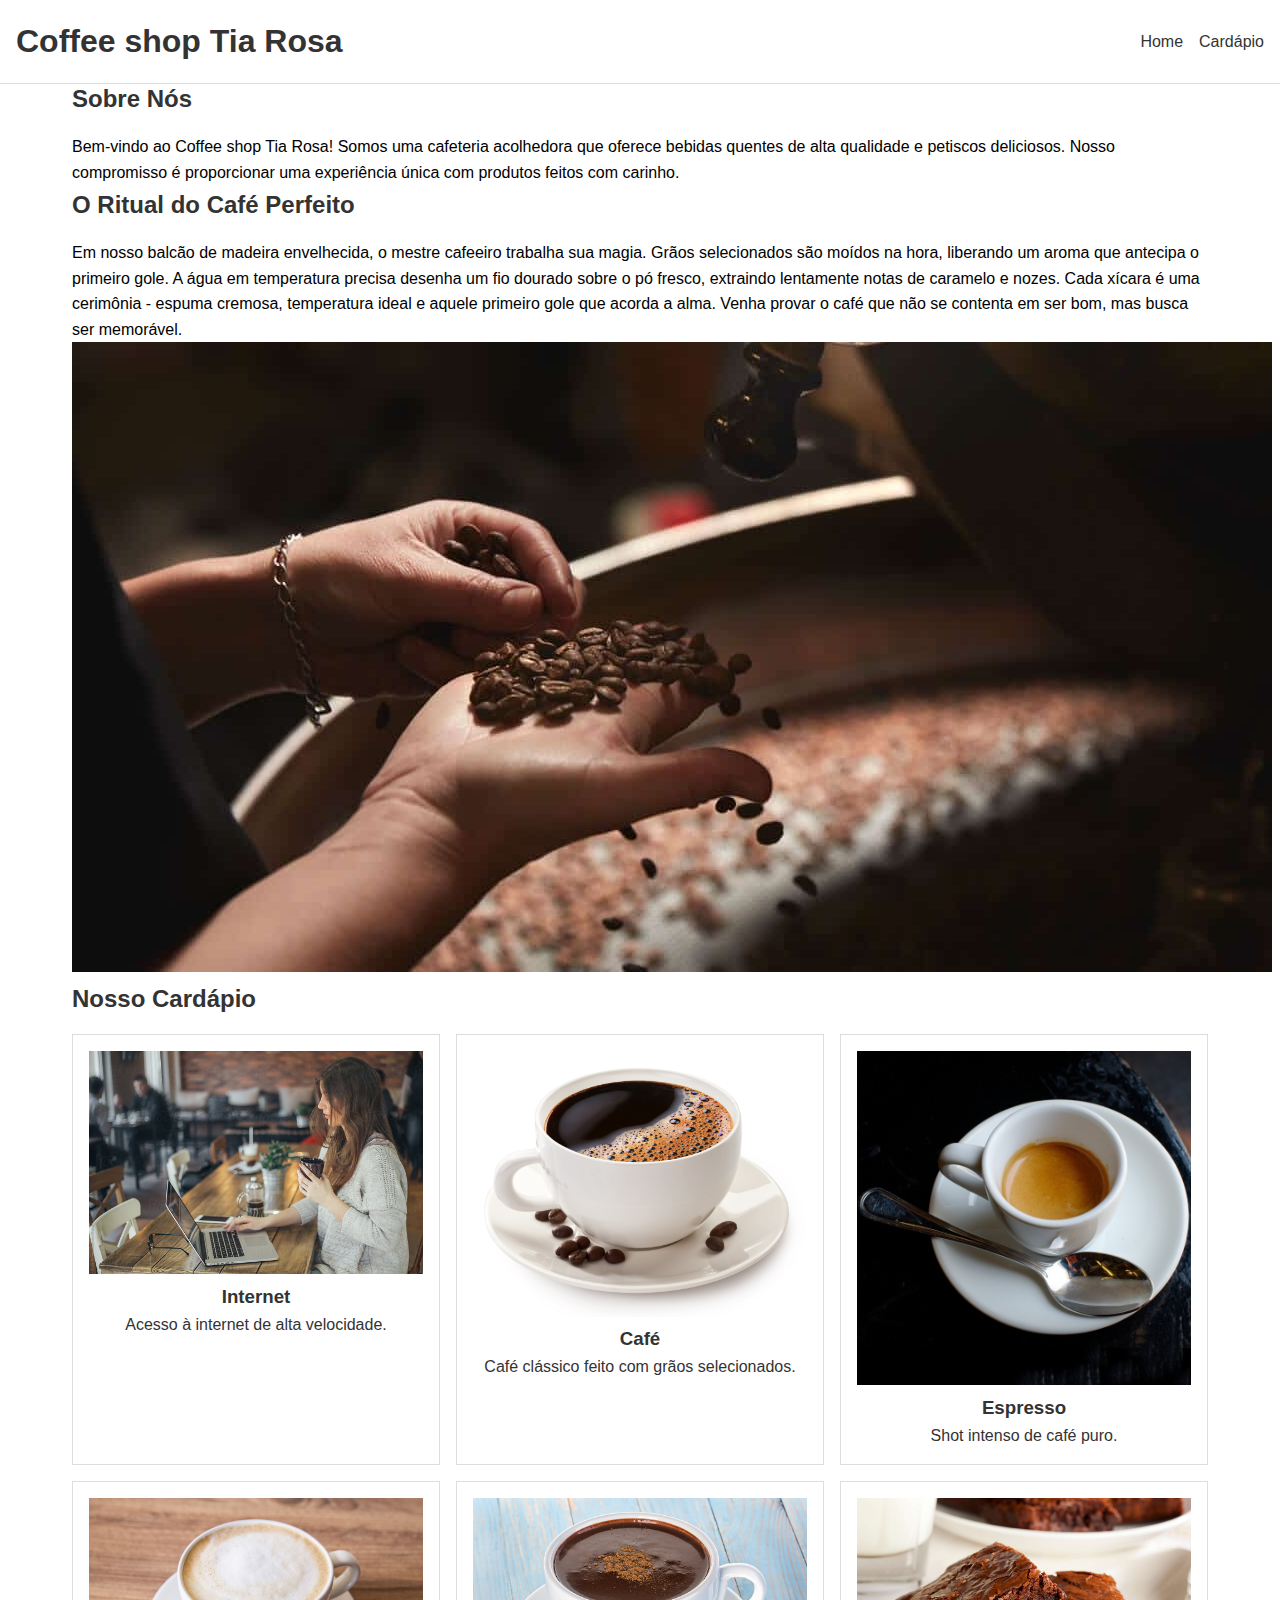
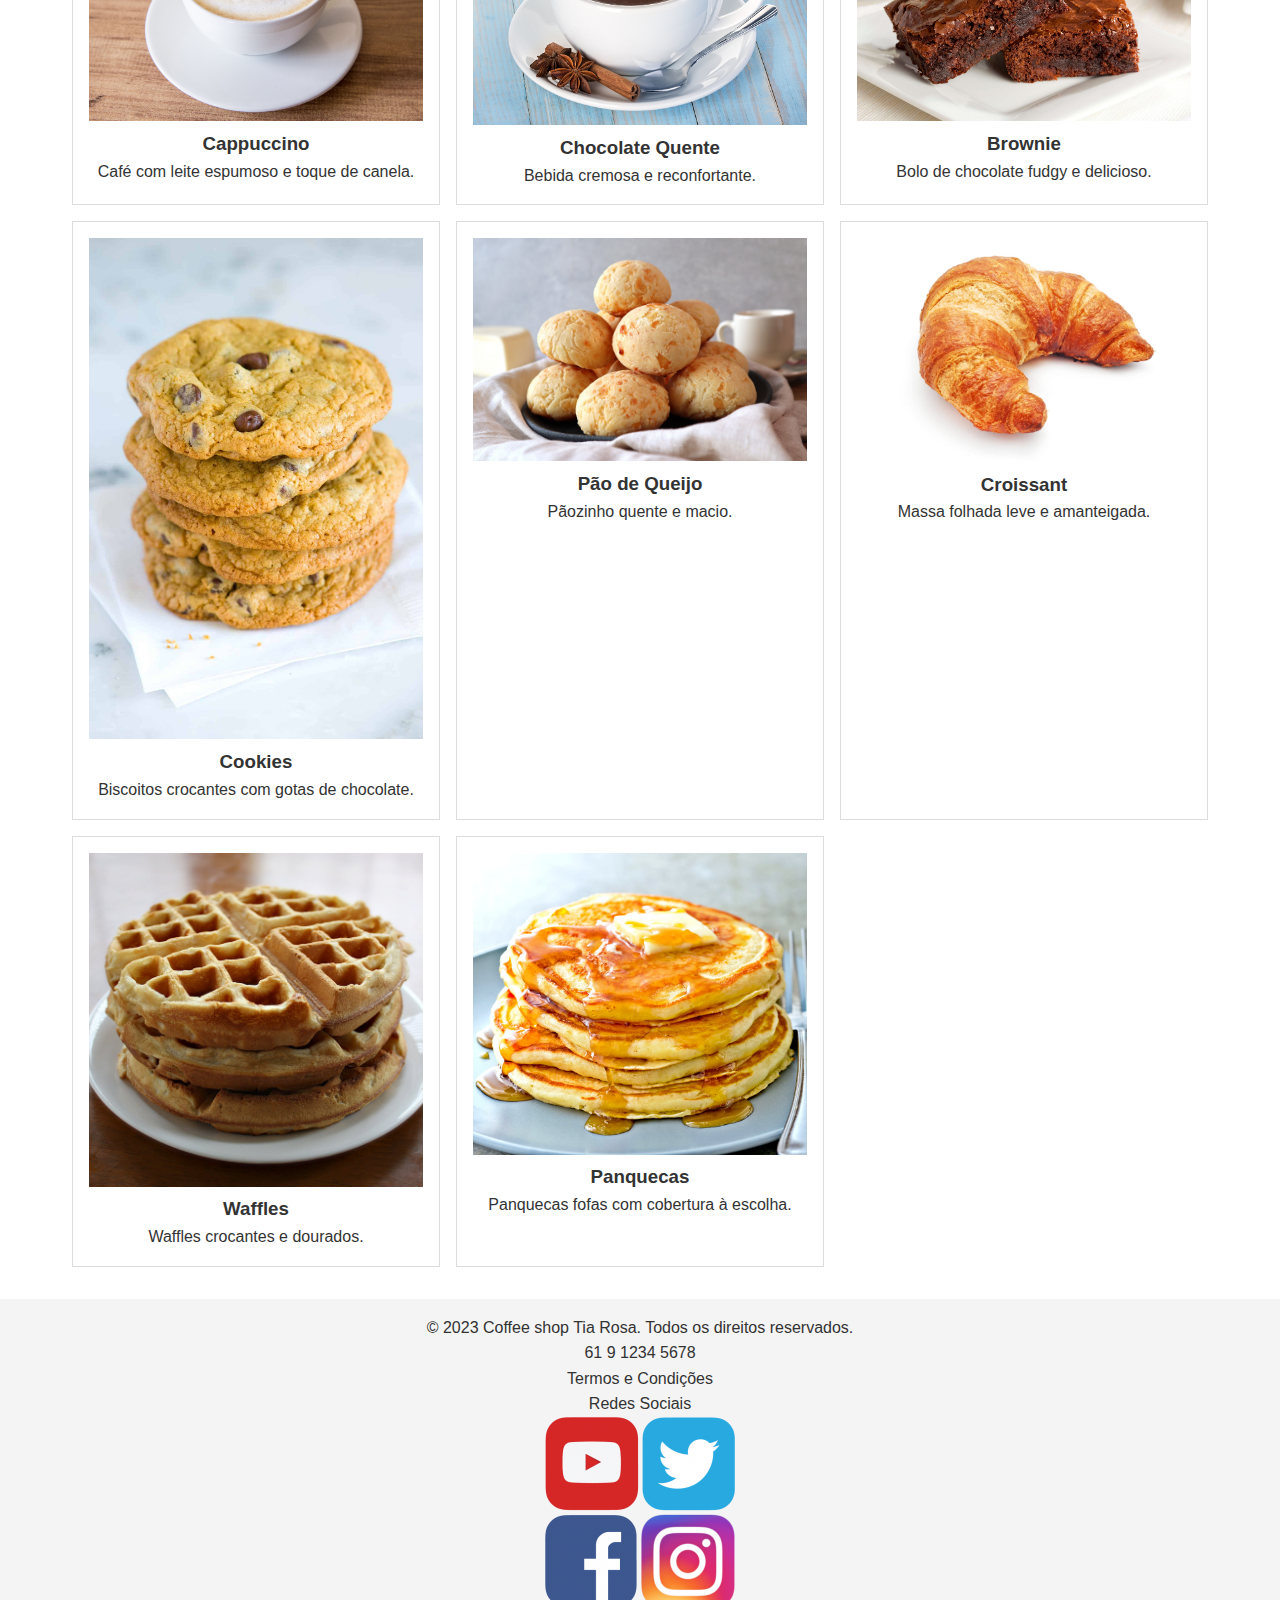
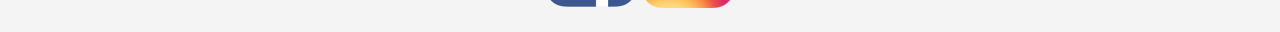
<file: index.html>
<!DOCTYPE html>
<html lang="pt">
<head>
    <meta charset="UTF-8">
    <meta name="viewport" content="width=device-width, initial-scale=1.0">
    <title>Coffee shop Tia Rosa</title>
    <link rel="stylesheet" href="styles.css">
</head>
<body>
    <!-- Seção do Cabeçalho -->
    <header>
        <h1>Coffee shop Tia Rosa</h1>
        <nav>
            <ul>
                <li><a href="index.html">Home</a></li>
                <li><a href="menu.html">Cardápio</a></li>
            </ul>
        </nav>
    </header>

    <!-- Seção Principal -->
    <main>
        <!-- Sobre Nós -->
        <section>
            <h2>Sobre Nós</h2>
            <p>Bem-vindo ao Coffee shop Tia Rosa! Somos uma cafeteria acolhedora que oferece bebidas quentes de alta qualidade e petiscos deliciosos. Nosso compromisso é proporcionar uma experiência única com produtos feitos com carinho.</p>
        </section>

	<section class="coffee-experience">
   		 <div class="coffee-text">
        		<h2>O Ritual do Café Perfeito</h2>
        		<p>Em nosso balcão de madeira envelhecida, o mestre cafeeiro trabalha sua magia. Grãos selecionados são moídos na hora, liberando um aroma que antecipa o primeiro gole. A água em temperatura precisa desenha um fio dourado sobre o pó fresco, extraindo lentamente notas de caramelo e nozes. Cada xícara é uma cerimônia - espuma cremosa, temperatura ideal e aquele primeiro gole que acorda a alma. Venha provar o café que não se contenta em ser bom, mas busca ser memorável.</p>
    		</div>
    		<img src="mestre-cafeeiro.jpg" alt="Mestre cafeeiro preparando café artesanalmente" class="coffee-maker-img">
	</section>

        <!-- Cardápio Resumido -->
        <section>
            <h2>Nosso Cardápio</h2>
            <div class="menu-grid">
                <!-- Cartões de Produtos -->
                <div class="menu-card">
                    <a href="menu.html#internet">
                        <img src="internet.jpg" alt="Internet">
                        <h3>Internet</h3>
                        <p>Acesso à internet de alta velocidade.</p>
                    </a>
                </div>
                <div class="menu-card">
                    <a href="menu.html#cafe">
                        <img src="cafe.jpg" alt="Café">
                        <h3>Café</h3>
                        <p>Café clássico feito com grãos selecionados.</p>
                    </a>
                </div>
                <div class="menu-card">
                    <a href="menu.html#espresso">
                        <img src="espresso.jpg" alt="Espresso">
                        <h3>Espresso</h3>
                        <p>Shot intenso de café puro.</p>
                    </a>
                </div>
                <div class="menu-card">
                    <a href="menu.html#cappuccino">
                        <img src="cappuccino.jpg" alt="Cappuccino">
                        <h3>Cappuccino</h3>
                        <p>Café com leite espumoso e toque de canela.</p>
                    </a>
                </div>
                <div class="menu-card">
                    <a href="menu.html#chocolate-quente">
                        <img src="chocolate-quente.jpg" alt="Chocolate Quente">
                        <h3>Chocolate Quente</h3>
                        <p>Bebida cremosa e reconfortante.</p>
                    </a>
                </div>
                <div class="menu-card">
                    <a href="menu.html#brownie">
                        <img src="brownie.jpg" alt="Brownie">
                        <h3>Brownie</h3>
                        <p>Bolo de chocolate fudgy e delicioso.</p>
                    </a>
                </div>
                <div class="menu-card">
                    <a href="menu.html#cookies">
                        <img src="cookies.jpg" alt="Cookies">
                        <h3>Cookies</h3>
                        <p>Biscoitos crocantes com gotas de chocolate.</p>
                    </a>
                </div>
                <div class="menu-card">
                    <a href="menu.html#pao-de-queijo">
                        <img src="pao-de-queijo.jpg" alt="Pão de Queijo">
                        <h3>Pão de Queijo</h3>
                        <p>Pãozinho quente e macio.</p>
                    </a>
                </div>
                <div class="menu-card">
                    <a href="menu.html#croissant">
                        <img src="croissant.jpg" alt="Croissant">
                        <h3>Croissant</h3>
                        <p>Massa folhada leve e amanteigada.</p>
                    </a>
                </div>
                <div class="menu-card">
                    <a href="menu.html#waffles">
                        <img src="waffles.jpg" alt="Waffles">
                        <h3>Waffles</h3>
                        <p>Waffles crocantes e dourados.</p>
                    </a>
                </div>
                <div class="menu-card">
                    <a href="menu.html#panquecas">
                        <img src="panquecas.jpg" alt="Panquecas">
                        <h3>Panquecas</h3>
                        <p>Panquecas fofas com cobertura à escolha.</p>
                    </a>
                </div>
            </div>
        </section>
    </main>

    <!-- Rodapé -->
    <footer>
        <p>&copy; 2023 Coffee shop Tia Rosa. Todos os direitos reservados.</p>
	<p>61 9 1234 5678</p>
        <p>Termos e Condições</p>
        <p>Redes Sociais</p>
        <img src="redes_sociais.png" alt="redes">
    </footer>
</body>
</html>
</file>
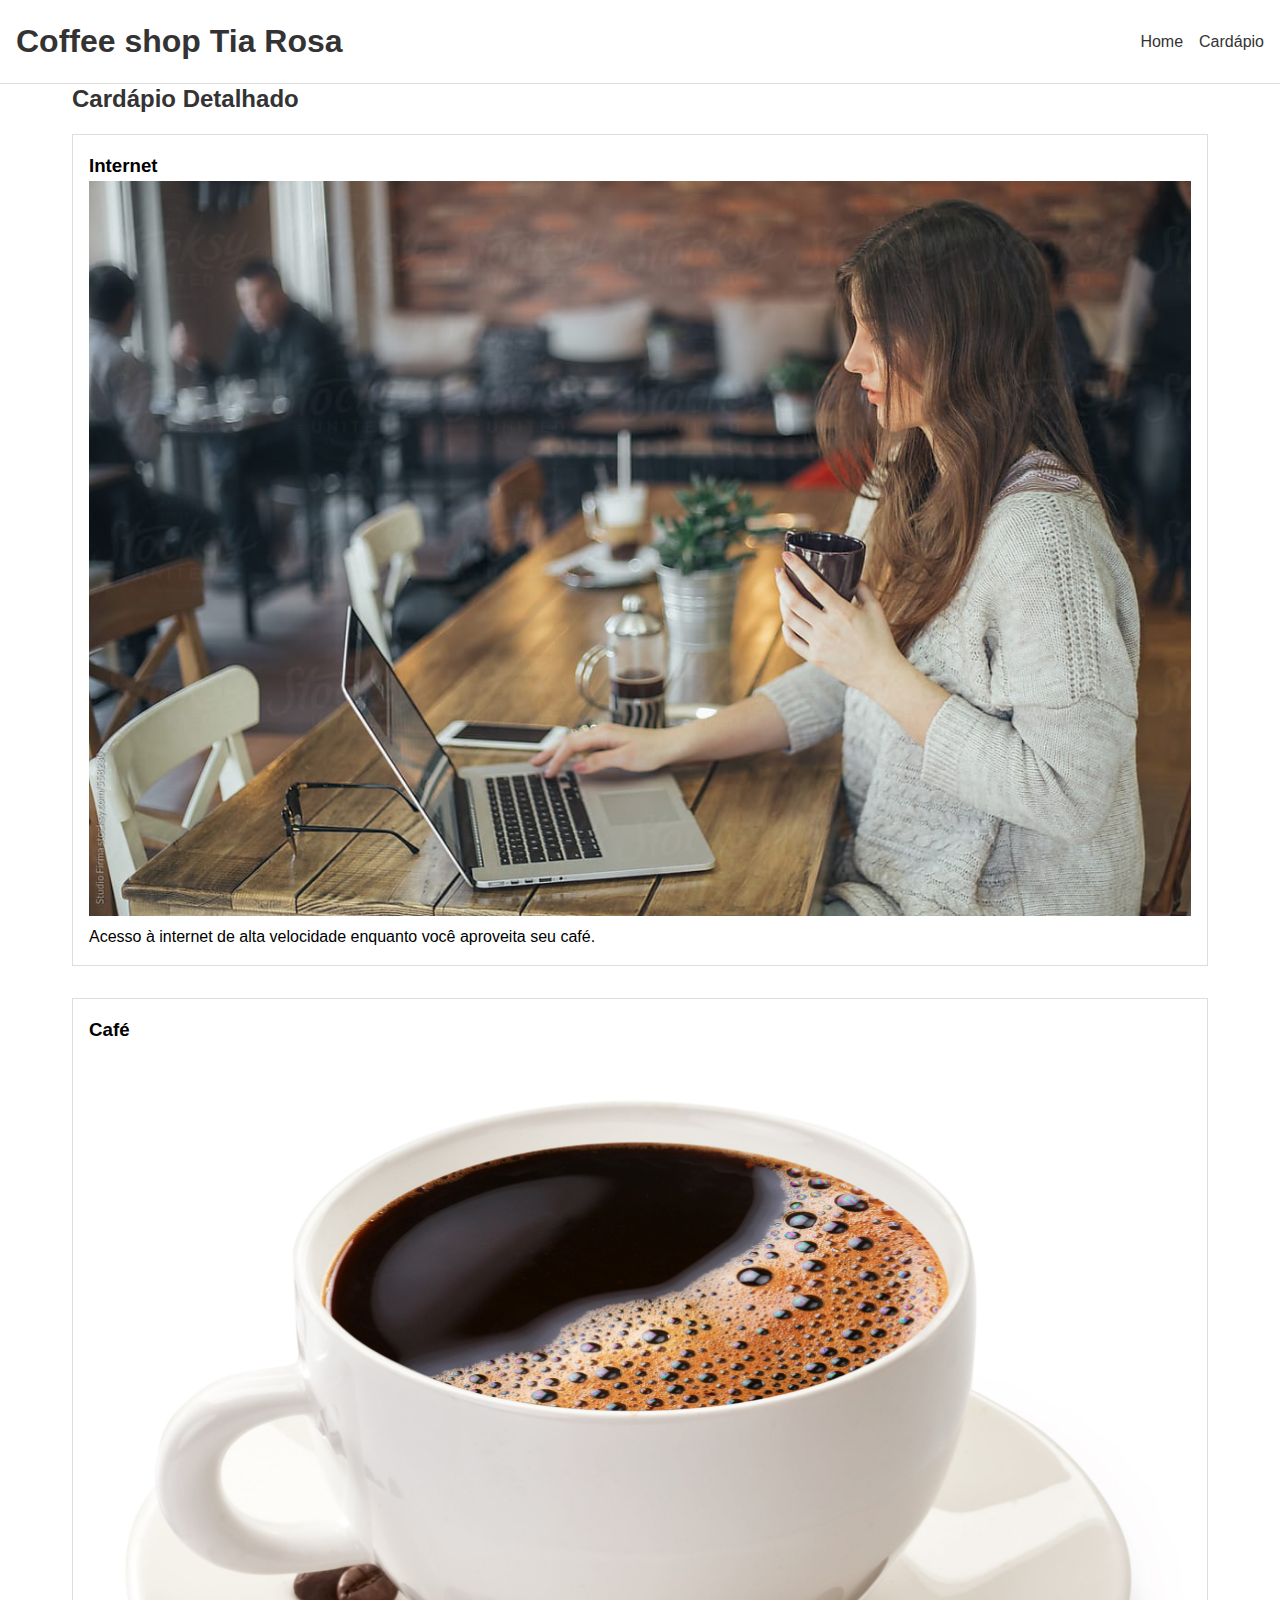
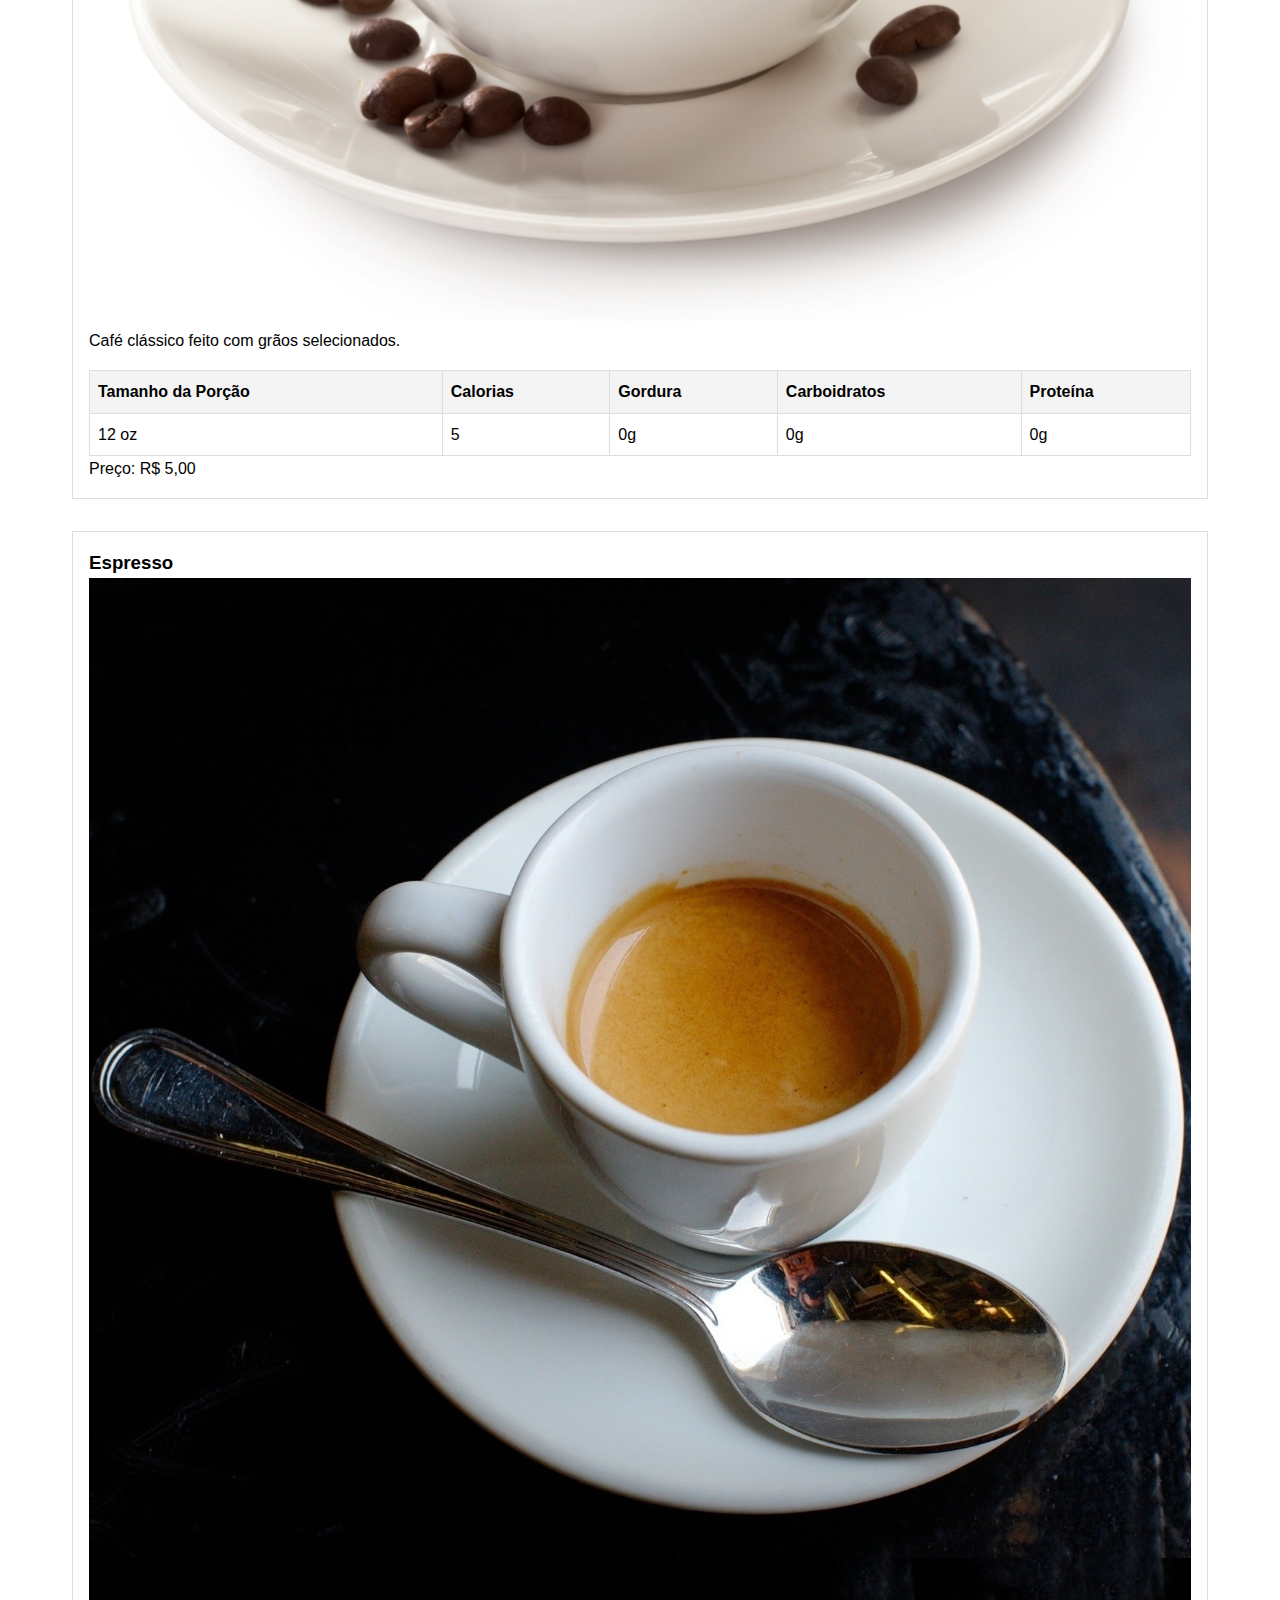
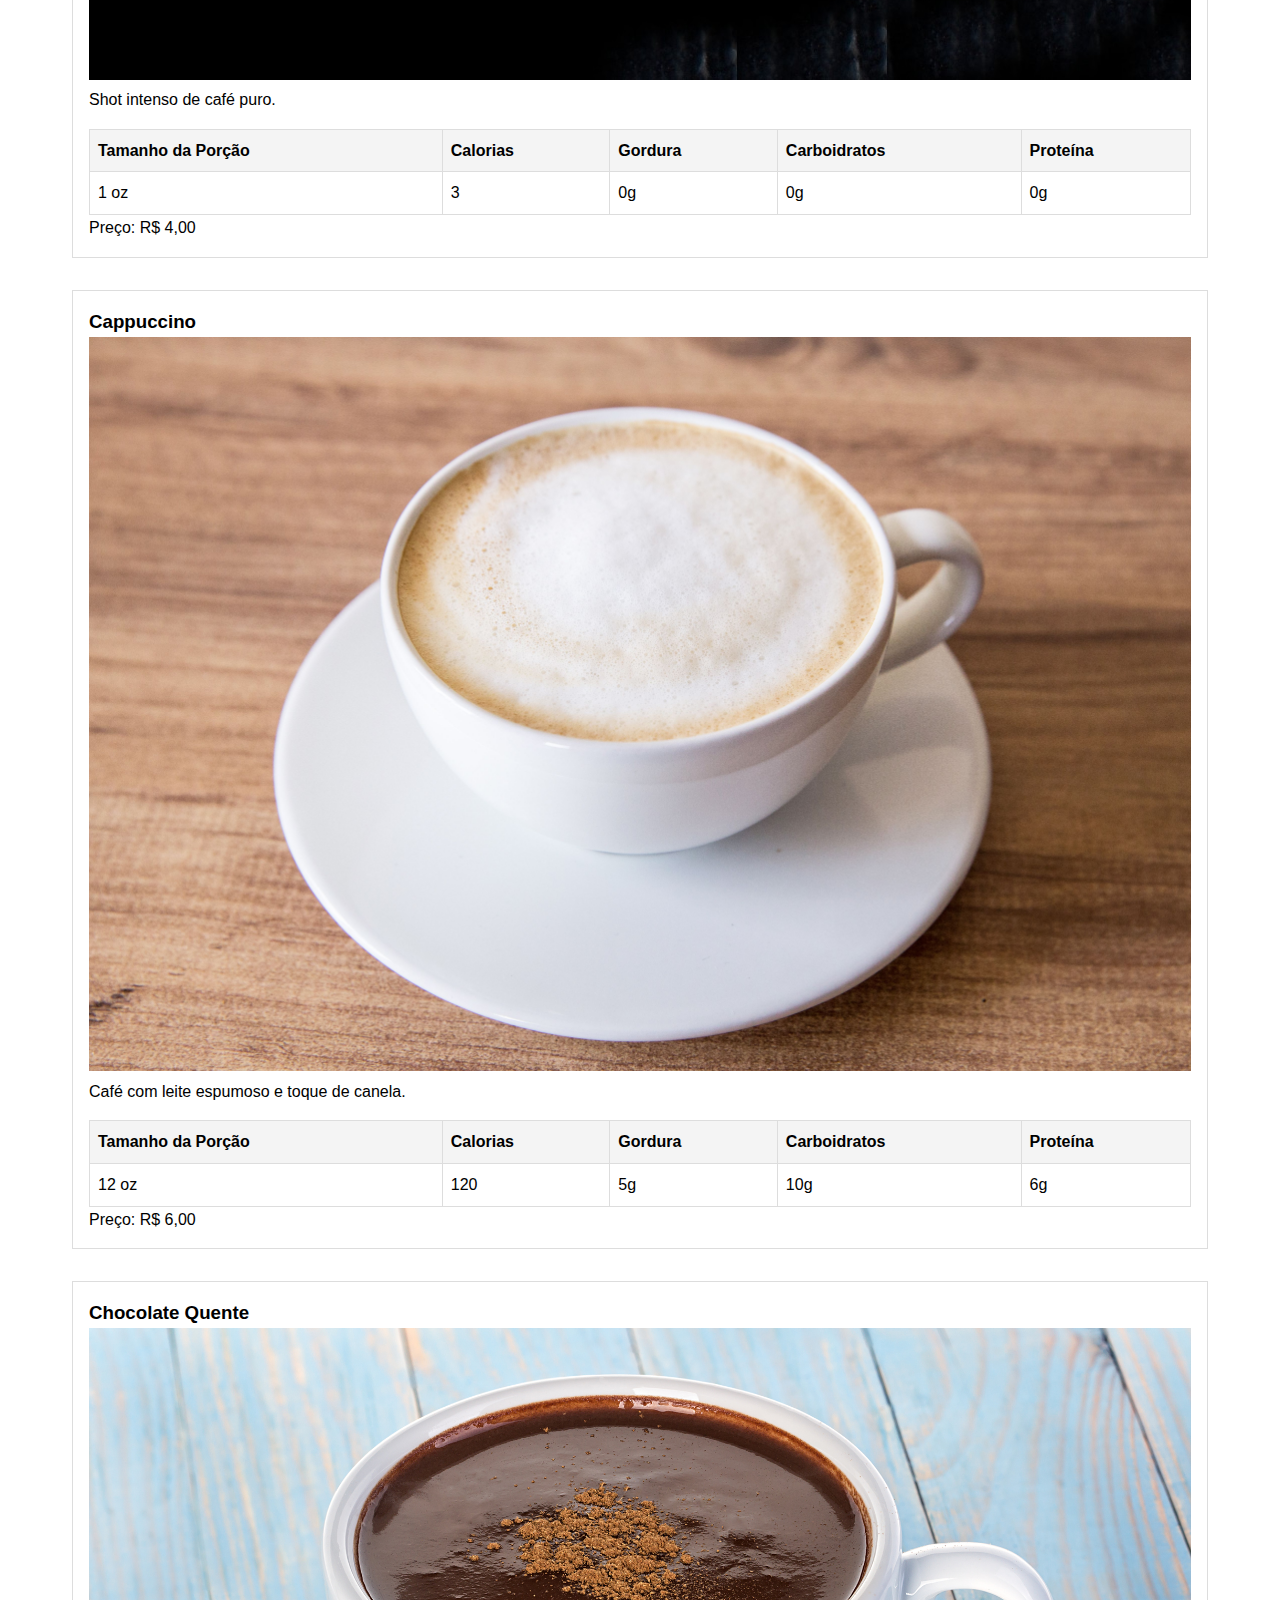
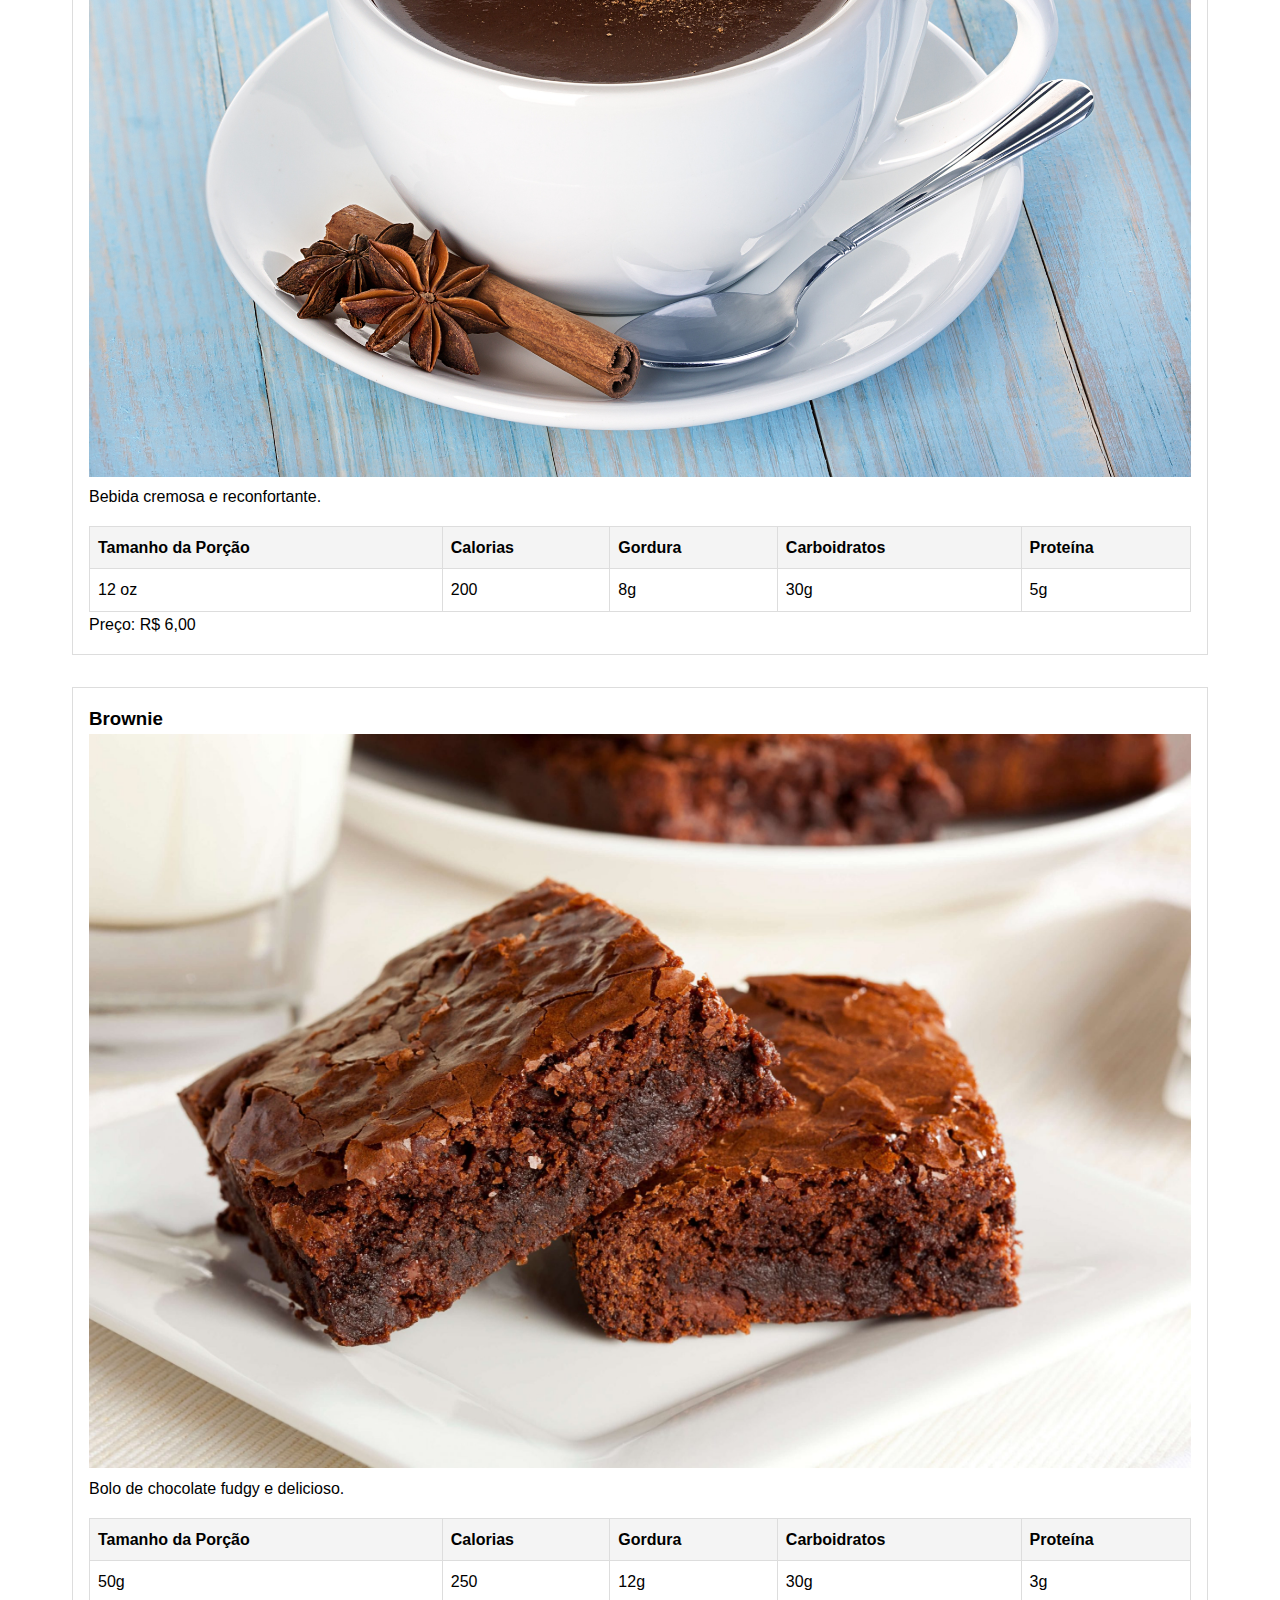
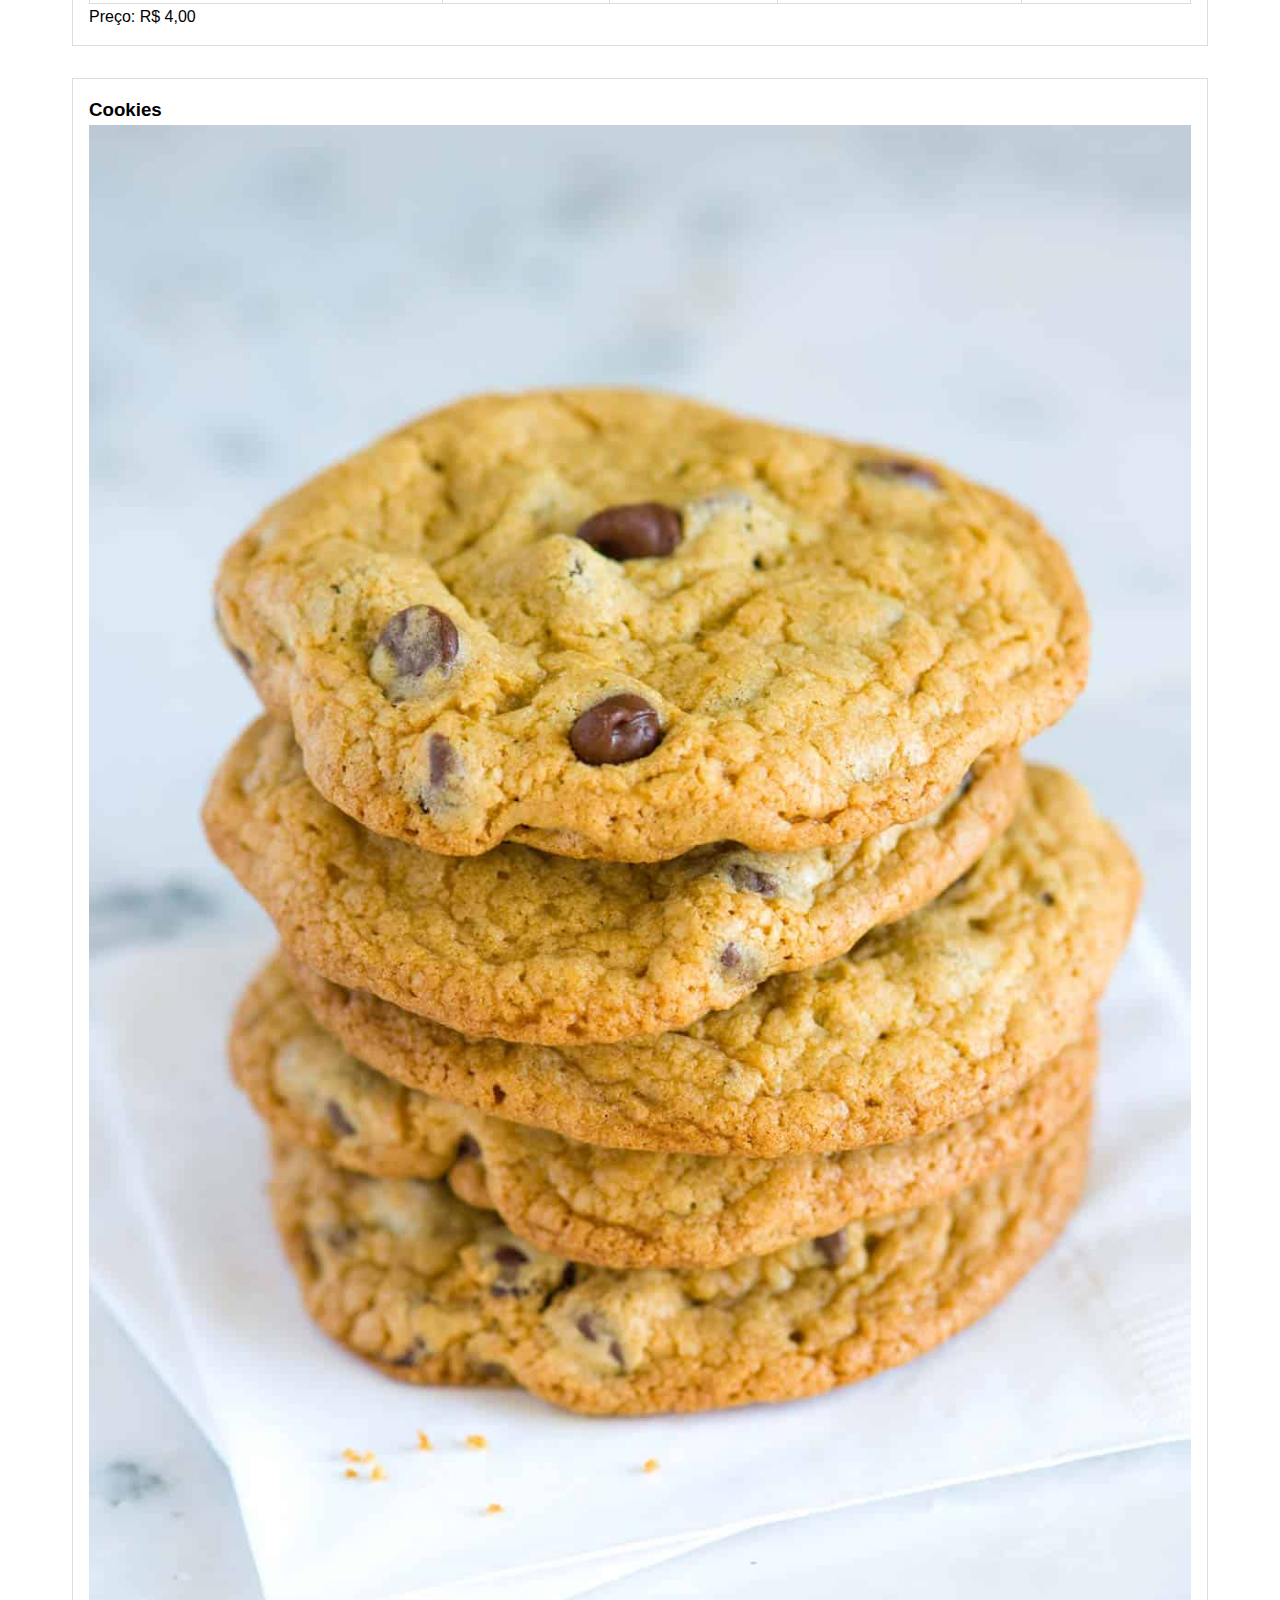
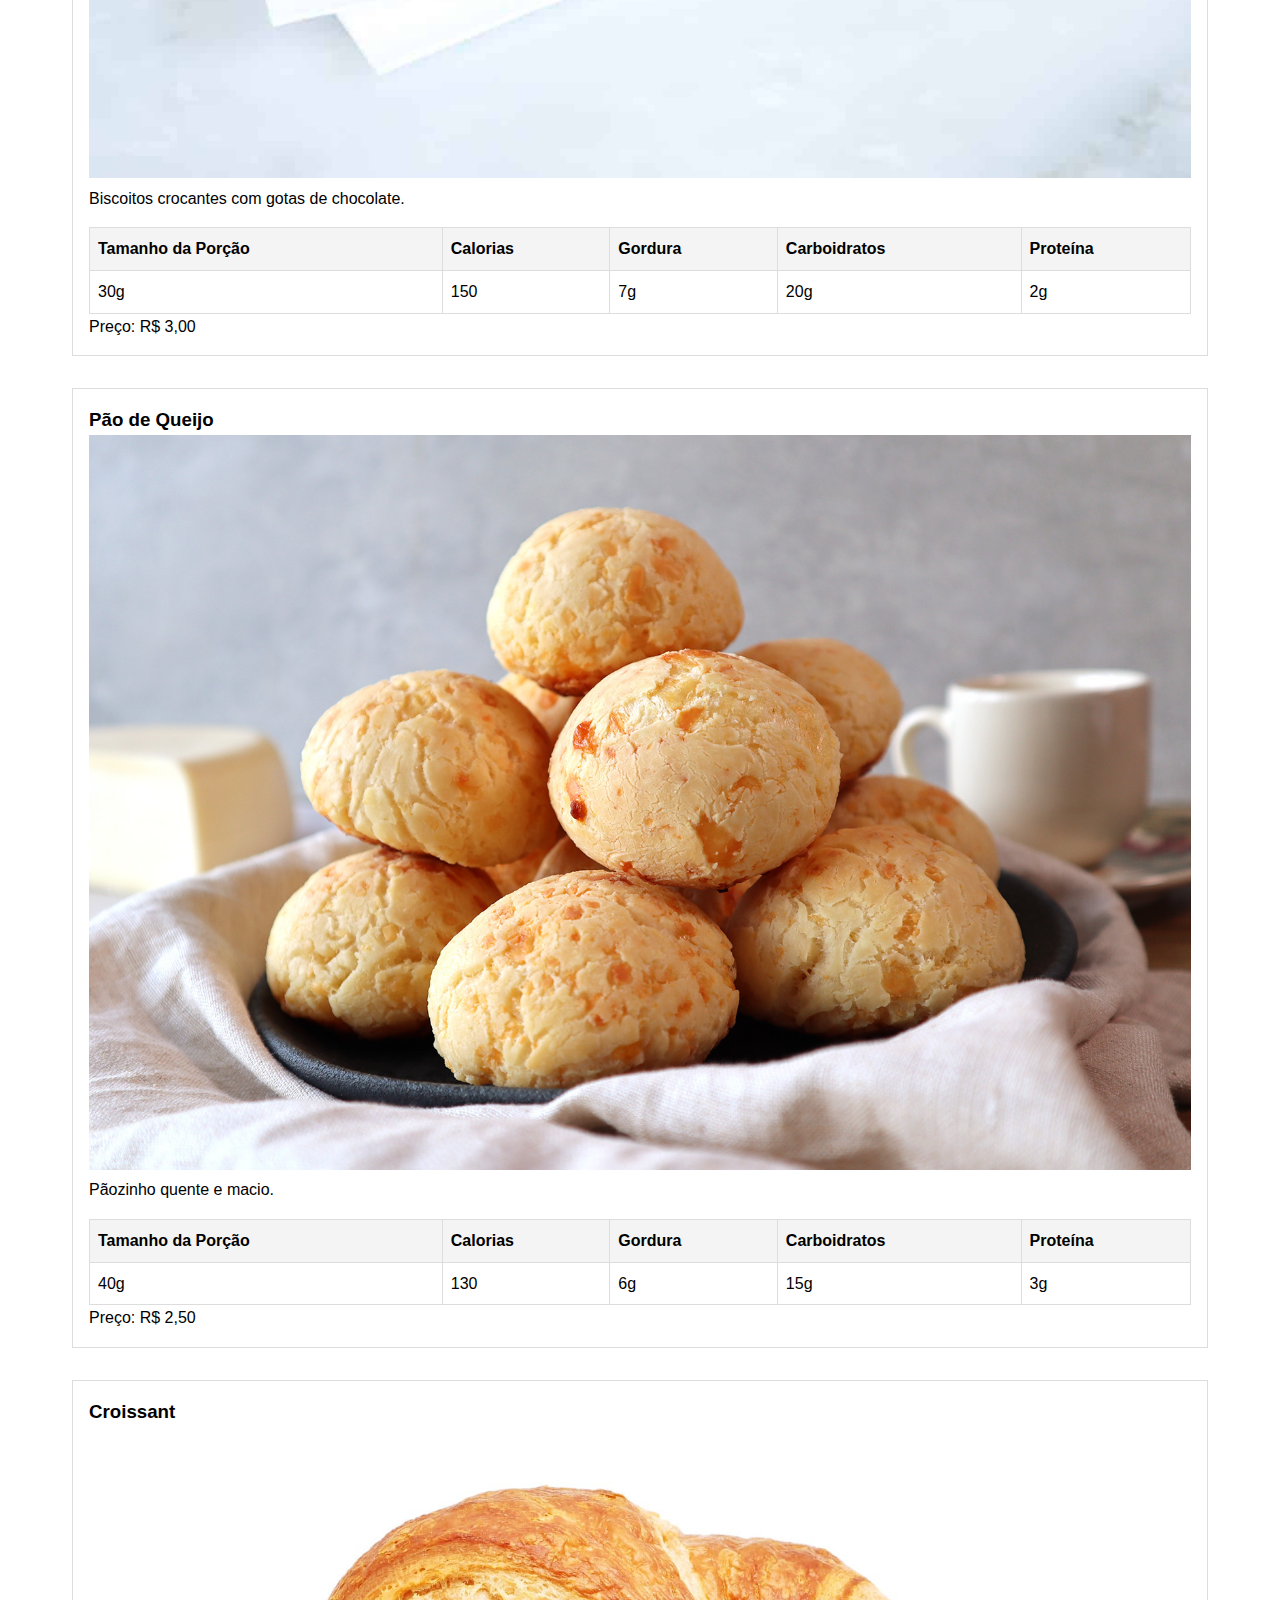
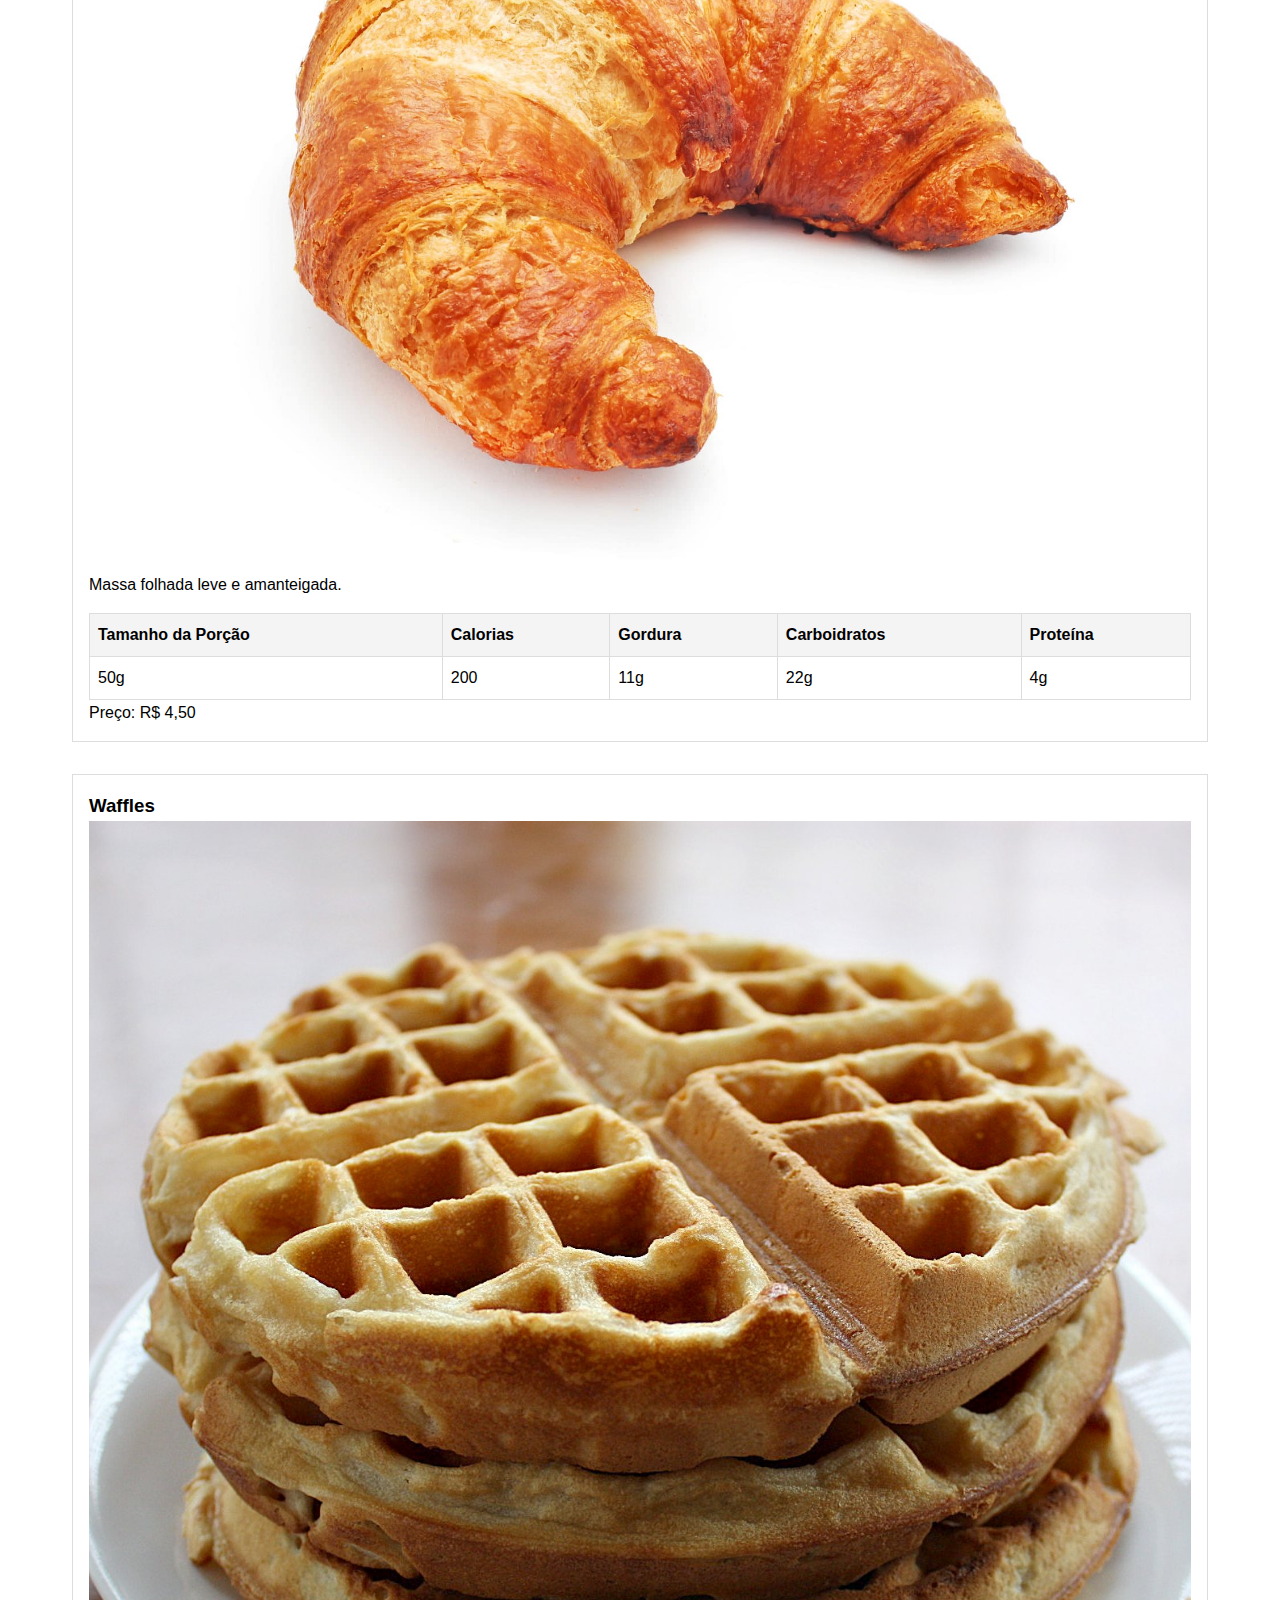
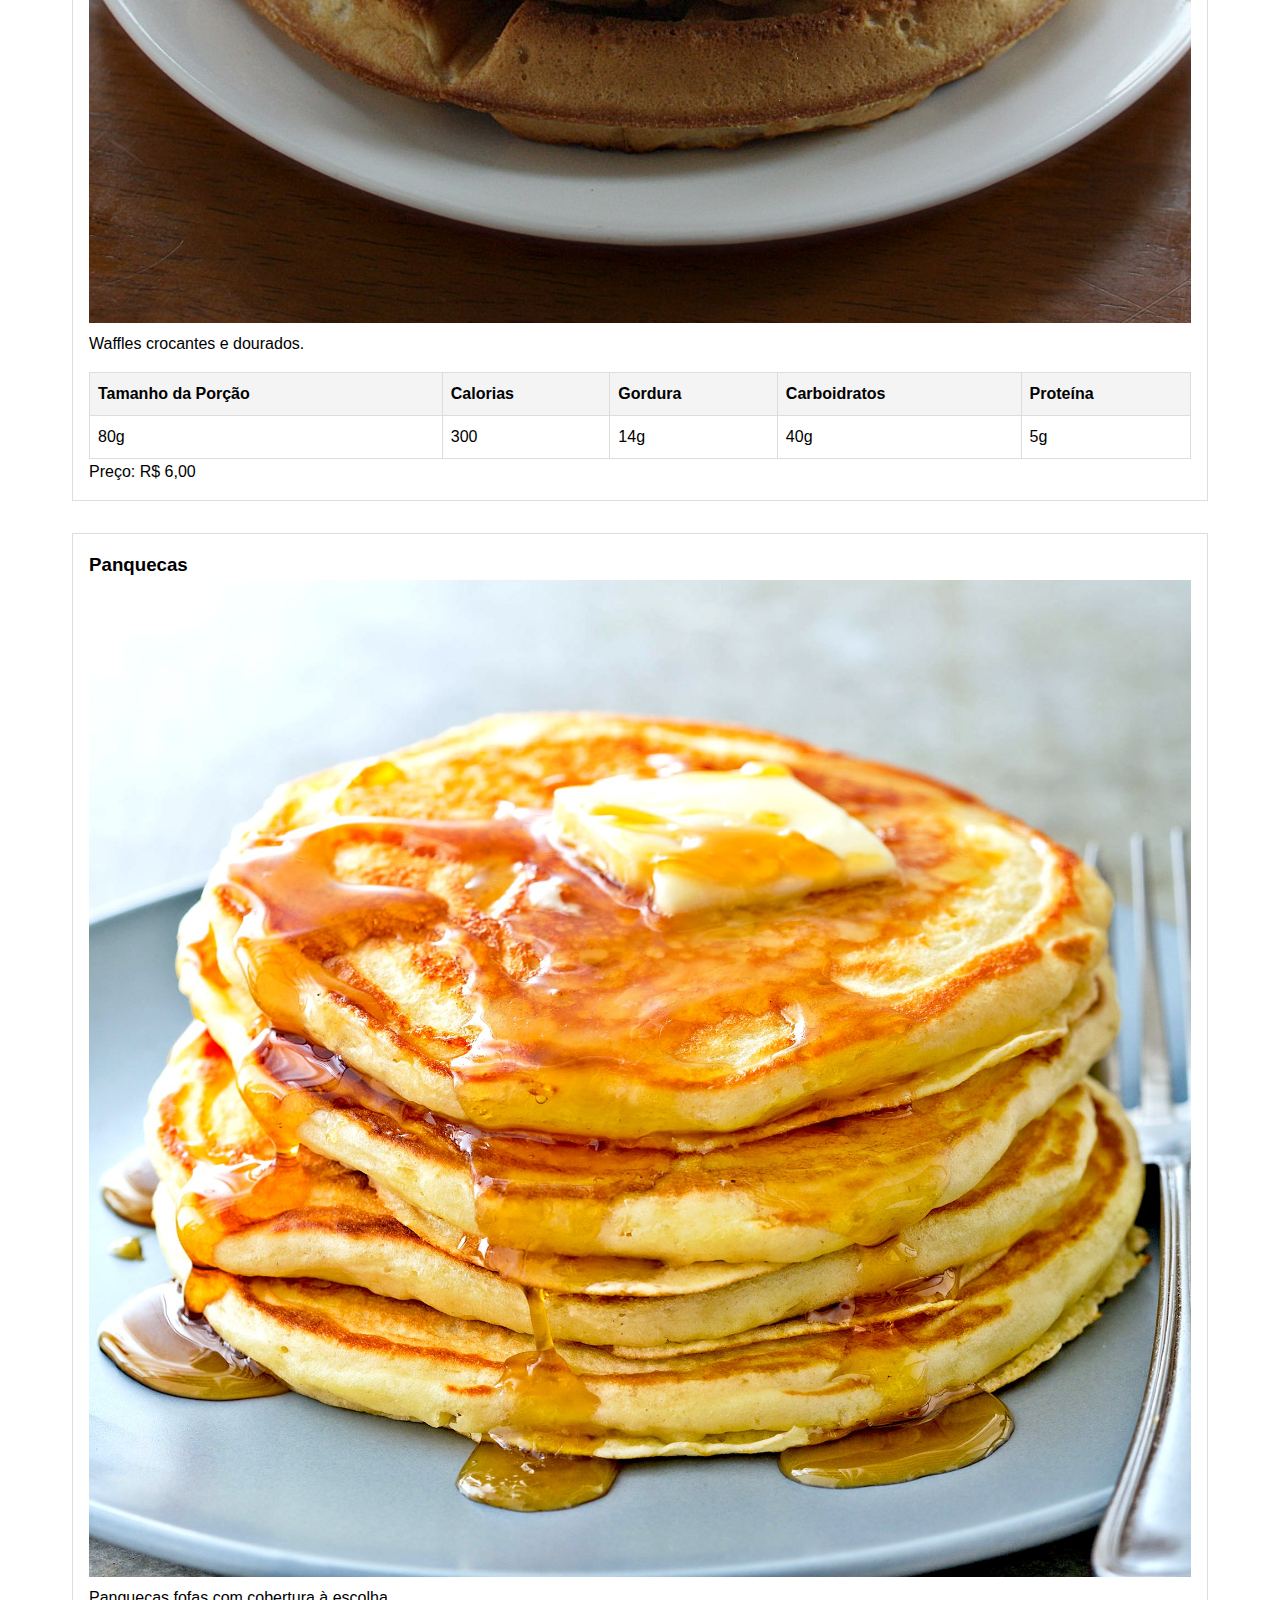
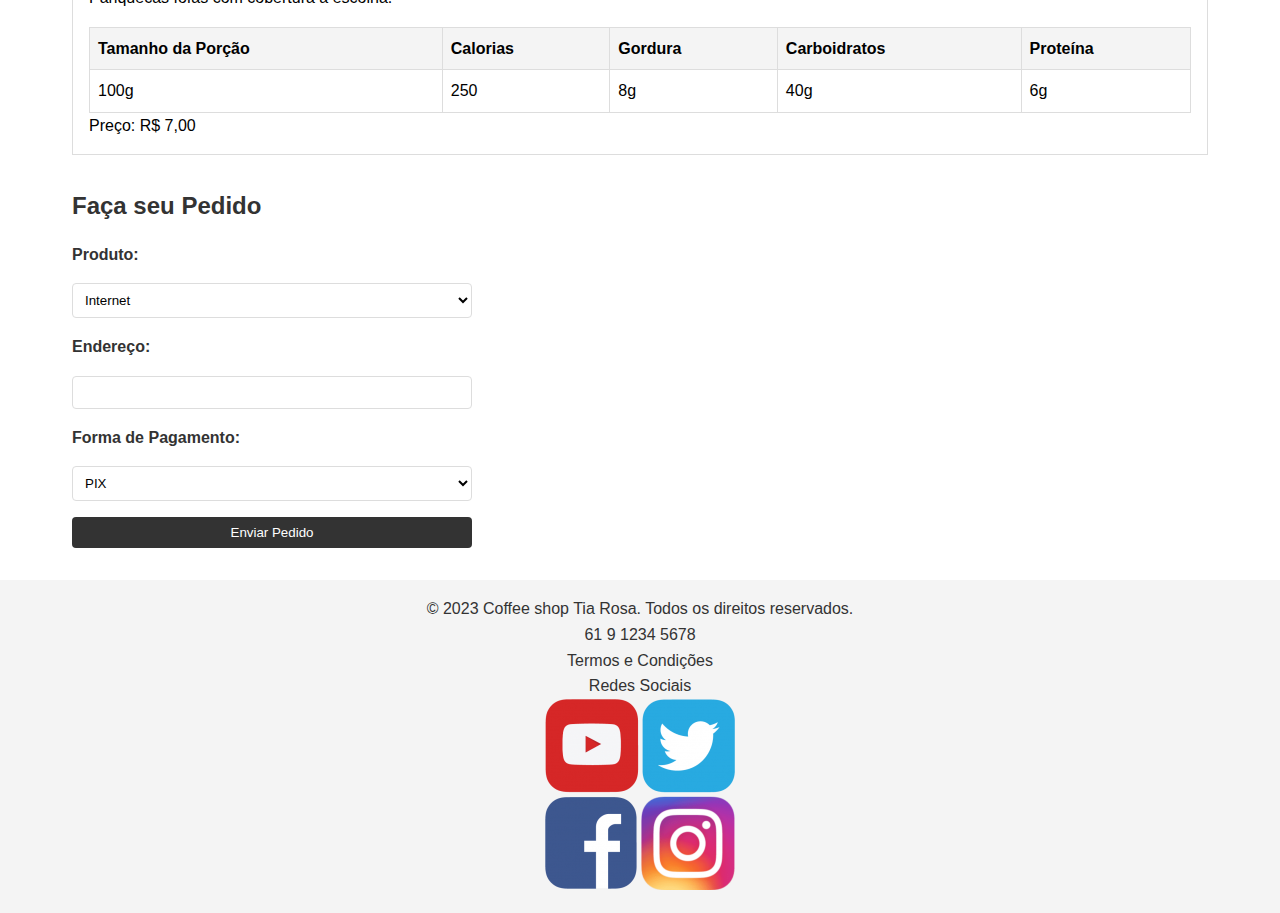
<file: menu.html>
<!DOCTYPE html>
<html lang="pt">
<head>
    <meta charset="UTF-8">
    <meta name="viewport" content="width=device-width, initial-scale=1.0">
    <title>Cardápio - Coffee shop Tia Rosa</title>
    <link rel="stylesheet" href="styles.css">
</head>
<body>
    <!-- Seção do Cabeçalho -->
    <header>
        <h1>Coffee shop Tia Rosa</h1>
        <nav>
            <ul>
                <li><a href="index.html">Home</a></li>
                <li><a href="menu.html">Cardápio</a></li>
            </ul>
        </nav>
    </header>

    <!-- Seção Principal -->
    <main>
        <h2>Cardápio Detalhado</h2>
        <!-- Seções de Produtos -->
        <div id="internet" class="product">
            <h3>Internet</h3>
            <img src="internet.jpg" alt="Internet">
            <p>Acesso à internet de alta velocidade enquanto você aproveita seu café.</p>
        </div>
        <div id="cafe" class="product">
            <h3>Café</h3>
            <img src="cafe.jpg" alt="Café">
            <p>Café clássico feito com grãos selecionados.</p>
            <table>
                <thead>
                    <tr>
                        <th>Tamanho da Porção</th>
                        <th>Calorias</th>
                        <th>Gordura</th>
                        <th>Carboidratos</th>
                        <th>Proteína</th>
                    </tr>
                </thead>
                <tbody>
                    <tr>
                        <td>12 oz</td>
                        <td>5</td>
                        <td>0g</td>
                        <td>0g</td>
                        <td>0g</td>
                    </tr>
                </tbody>
            </table>
            <p>Preço: R$ 5,00</p>
        </div>
        <div id="espresso" class="product">
            <h3>Espresso</h3>
            <img src="espresso.jpg" alt="Espresso">
            <p>Shot intenso de café puro.</p>
            <table>
                <thead>
                    <tr>
                        <th>Tamanho da Porção</th>
                        <th>Calorias</th>
                        <th>Gordura</th>
                        <th>Carboidratos</th>
                        <th>Proteína</th>
                    </tr>
                </thead>
                <tbody>
                    <tr>
                        <td>1 oz</td>
                        <td>3</td>
                        <td>0g</td>
                        <td>0g</td>
                        <td>0g</td>
                    </tr>
                </tbody>
            </table>
            <p>Preço: R$ 4,00</p>
        </div>
        <div id="cappuccino" class="product">
            <h3>Cappuccino</h3>
            <img src="cappuccino.jpg" alt="Cappuccino">
            <p>Café com leite espumoso e toque de canela.</p>
            <table>
                <thead>
                    <tr>
                        <th>Tamanho da Porção</th>
                        <th>Calorias</th>
                        <th>Gordura</th>
                        <th>Carboidratos</th>
                        <th>Proteína</th>
                    </tr>
                </thead>
                <tbody>
                    <tr>
                        <td>12 oz</td>
                        <td>120</td>
                        <td>5g</td>
                        <td>10g</td>
                        <td>6g</td>
                    </tr>
                </tbody>
            </table>
            <p>Preço: R$ 6,00</p>
        </div>
        <div id="chocolate-quente" class="product">
            <h3>Chocolate Quente</h3>
            <img src="chocolate-quente.jpg" alt="Chocolate Quente">
            <p>Bebida cremosa e reconfortante.</p>
            <table>
                <thead>
                    <tr>
                        <th>Tamanho da Porção</th>
                        <th>Calorias</th>
                        <th>Gordura</th>
                        <th>Carboidratos</th>
                        <th>Proteína</th>
                    </tr>
                </thead>
                <tbody>
                    <tr>
                        <td>12 oz</td>
                        <td>200</td>
                        <td>8g</td>
                        <td>30g</td>
                        <td>5g</td>
                    </tr>
                </tbody>
            </table>
            <p>Preço: R$ 6,00</p>
        </div>
        <div id="brownie" class="product">
            <h3>Brownie</h3>
            <img src="brownie.jpg" alt="Brownie">
            <p>Bolo de chocolate fudgy e delicioso.</p>
            <table>
                <thead>
                    <tr>
                        <th>Tamanho da Porção</th>
                        <th>Calorias</th>
                        <th>Gordura</th>
                        <th>Carboidratos</th>
                        <th>Proteína</th>
                    </tr>
                </thead>
                <tbody>
                    <tr>
                        <td>50g</td>
                        <td>250</td>
                        <td>12g</td>
                        <td>30g</td>
                        <td>3g</td>
                    </tr>
                </tbody>
            </table>
            <p>Preço: R$ 4,00</p>
        </div>
        <div id="cookies" class="product">
            <h3>Cookies</h3>
            <img src="cookies.jpg" alt="Cookies">
            <p>Biscoitos crocantes com gotas de chocolate.</p>
            <table>
                <thead>
                    <tr>
                        <th>Tamanho da Porção</th>
                        <th>Calorias</th>
                        <th>Gordura</th>
                        <th>Carboidratos</th>
                        <th>Proteína</th>
                    </tr>
                </thead>
                <tbody>
                    <tr>
                        <td>30g</td>
                        <td>150</td>
                        <td>7g</td>
                        <td>20g</td>
                        <td>2g</td>
                    </tr>
                </tbody>
            </table>
            <p>Preço: R$ 3,00</p>
        </div>
        <div id="pao-de-queijo" class="product">
            <h3>Pão de Queijo</h3>
            <img src="pao-de-queijo.jpg" alt="Pão de Queijo">
            <p>Pãozinho quente e macio.</p>
            <table>
                <thead>
                    <tr>
                        <th>Tamanho da Porção</th>
                        <th>Calorias</th>
                        <th>Gordura</th>
                        <th>Carboidratos</th>
                        <th>Proteína</th>
                    </tr>
                </thead>
                <tbody>
                    <tr>
                        <td>40g</td>
                        <td>130</td>
                        <td>6g</td>
                        <td>15g</td>
                        <td>3g</td>
                    </tr>
                </tbody>
            </table>
            <p>Preço: R$ 2,50</p>
        </div>
        <div id="croissant" class="product">
            <h3>Croissant</h3>
            <img src="croissant.jpg" alt="Croissant">
            <p>Massa folhada leve e amanteigada.</p>
            <table>
                <thead>
                    <tr>
                        <th>Tamanho da Porção</th>
                        <th>Calorias</th>
                        <th>Gordura</th>
                        <th>Carboidratos</th>
                        <th>Proteína</th>
                    </tr>
                </thead>
                <tbody>
                    <tr>
                        <td>50g</td>
                        <td>200</td>
                        <td>11g</td>
                        <td>22g</td>
                        <td>4g</td>
                    </tr>
                </tbody>
            </table>
            <p>Preço: R$ 4,50</p>
        </div>
        <div id="waffles" class="product">
            <h3>Waffles</h3>
            <img src="waffles.jpg" alt="Waffles">
            <p>Waffles crocantes e dourados.</p>
            <table>
                <thead>
                    <tr>
                        <th>Tamanho da Porção</th>
                        <th>Calorias</th>
                        <th>Gordura</th>
                        <th>Carboidratos</th>
                        <th>Proteína</th>
                    </tr>
                </thead>
                <tbody>
                    <tr>
                        <td>80g</td>
                        <td>300</td>
                        <td>14g</td>
                        <td>40g</td>
                        <td>5g</td>
                    </tr>
                </tbody>
            </table>
            <p>Preço: R$ 6,00</p>
        </div>
        <div id="panquecas" class="product">
            <h3>Panquecas</h3>
            <img src="panquecas.jpg" alt="Panquecas">
            <p>Panquecas fofas com cobertura à escolha.</p>
            <table>
                <thead>
                    <tr>
                        <th>Tamanho da Porção</th>
                        <th>Calorias</th>
                        <th>Gordura</th>
                        <th>Carboidratos</th>
                        <th>Proteína</th>
                    </tr>
                </thead>
                <tbody>
                    <tr>
                        <td>100g</td>
                        <td>250</td>
                        <td>8g</td>
                        <td>40g</td>
                        <td>6g</td>
                    </tr>
                </tbody>
            </table>
            <p>Preço: R$ 7,00</p>
        </div>

        <!-- Formulário de Entrega -->
        <section id="delivery">
            <h2>Faça seu Pedido</h2>
            <form id="delivery-form">
                <label for="product">Produto:</label>
                <select id="product" name="product">
                    <option value="internet">Internet</option>
                    <option value="cafe">Café</option>
                    <option value="espresso">Espresso</option>
                    <option value="cappuccino">Cappuccino</option>
                    <option value="chocolate-quente">Chocolate Quente</option>
                    <option value="brownie">Brownie</option>
                    <option value="cookies">Cookies</option>
                    <option value="pao-de-queijo">Pão de Queijo</option>
                    <option value="croissant">Croissant</option>
                    <option value="waffles">Waffles</option>
                    <option value="panquecas">Panquecas</option>
                </select>
                <label for="address">Endereço:</label>
                <input type="text" id="address" name="address">
                <label for="payment">Forma de Pagamento:</label>
                <select id="payment" name="payment">
                    <option value="PIX">PIX</option>
                    <option value="cartao_credito">Cartão de Crédito</option>
                    <option value="cartao_debito">Cartão de Débito</option>
                </select>
                <button type="submit">Enviar Pedido</button>
            </form>
            <div id="confirmation" style="display: none;">Seu pedido está a caminho!</div>
        </section>
    </main>

    <!-- Rodapé -->
    <footer>
        <p>&copy; 2023 Coffee shop Tia Rosa. Todos os direitos reservados.</p>
	<p>61 9 1234 5678</p>
	<p>Termos e Condições</p>
	<p>Redes Sociais</p>
        <img src="redes_sociais.png" alt="redes">
    </footer>

    <script src="script.js"></script>
</body>
</html>
</file>
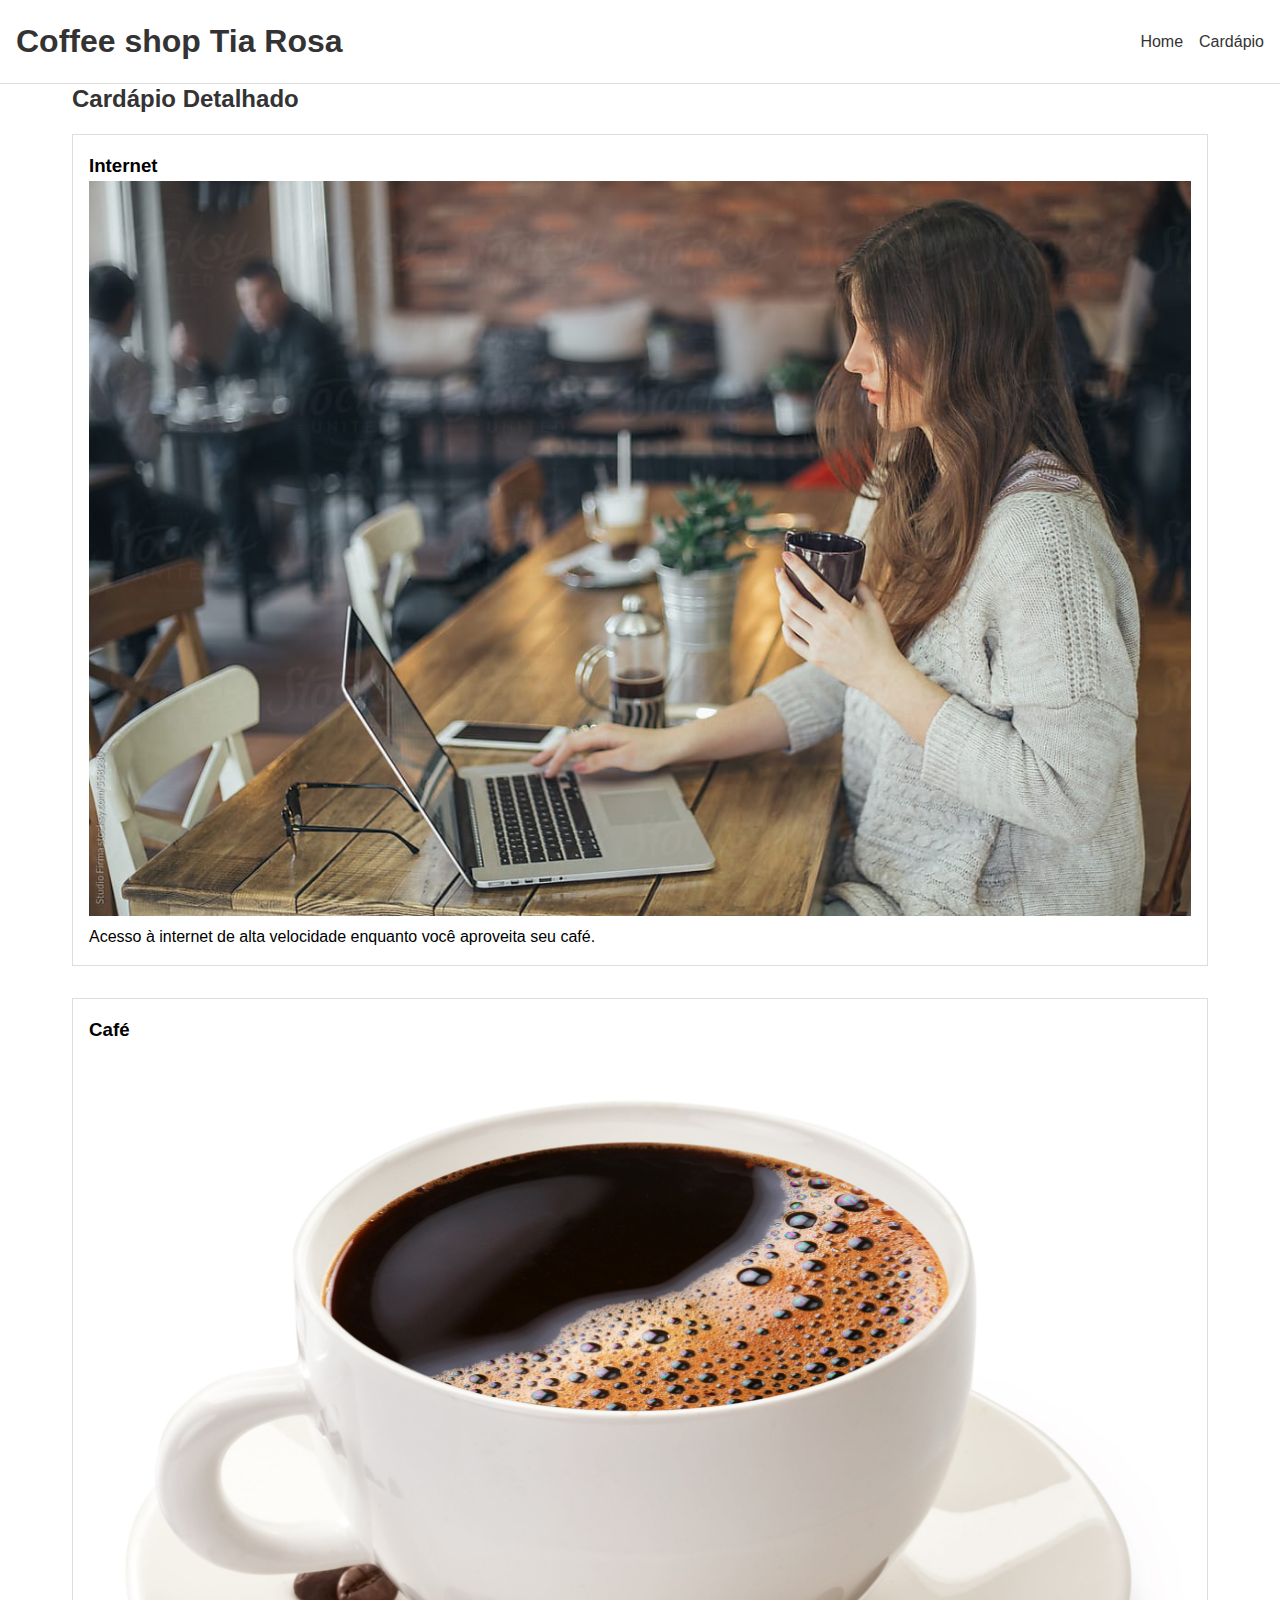
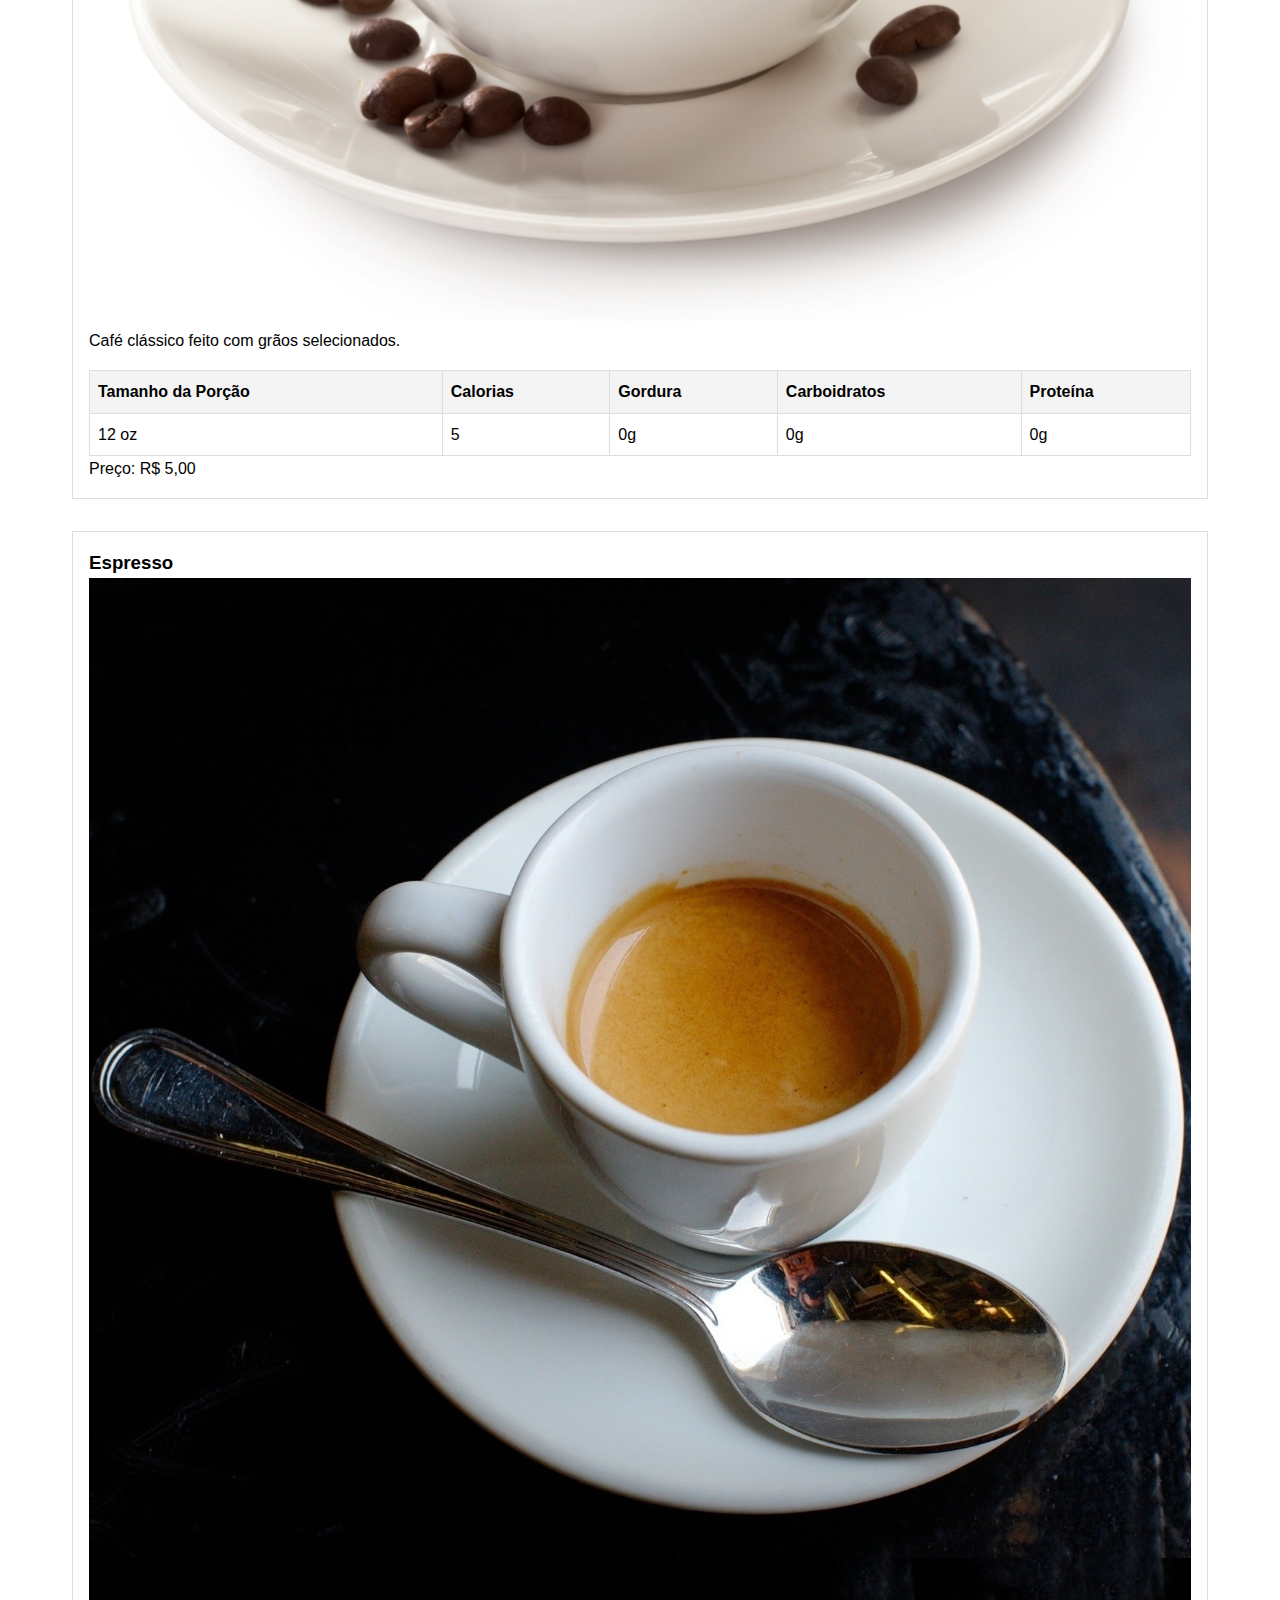
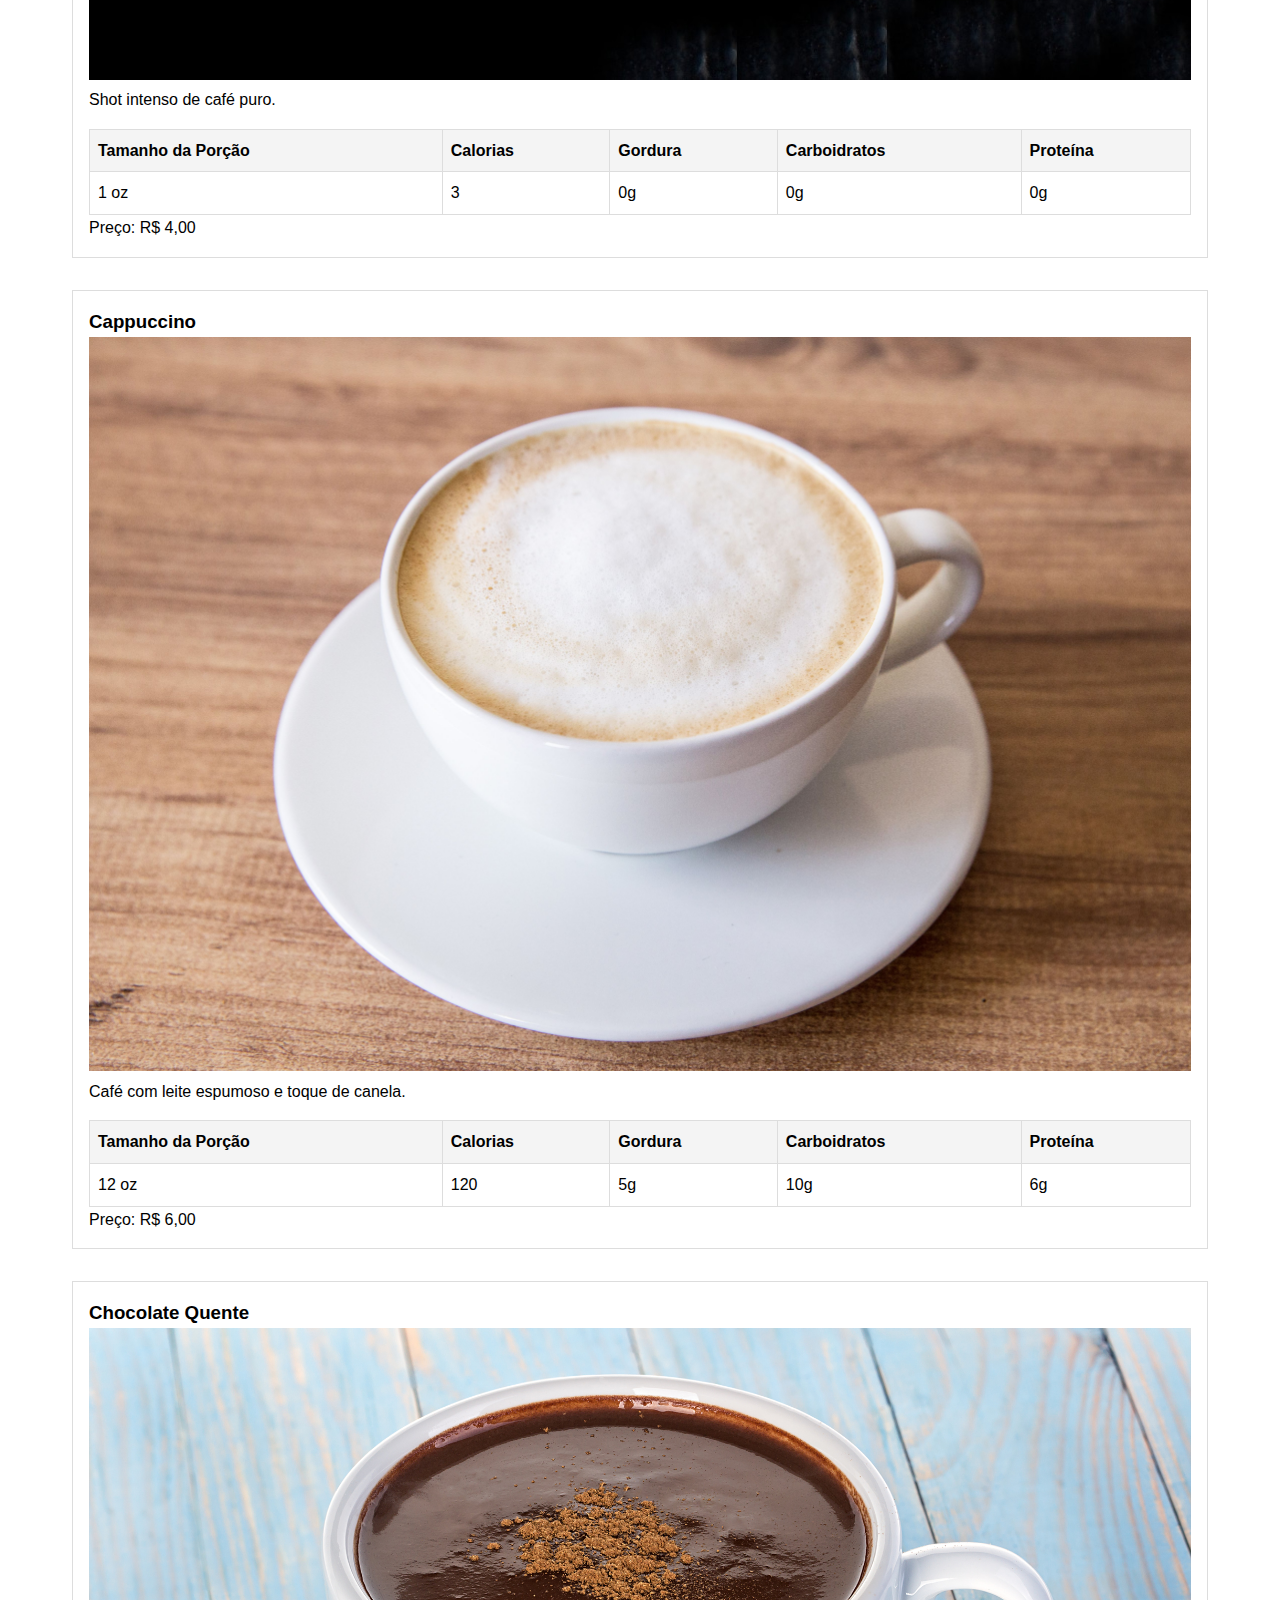
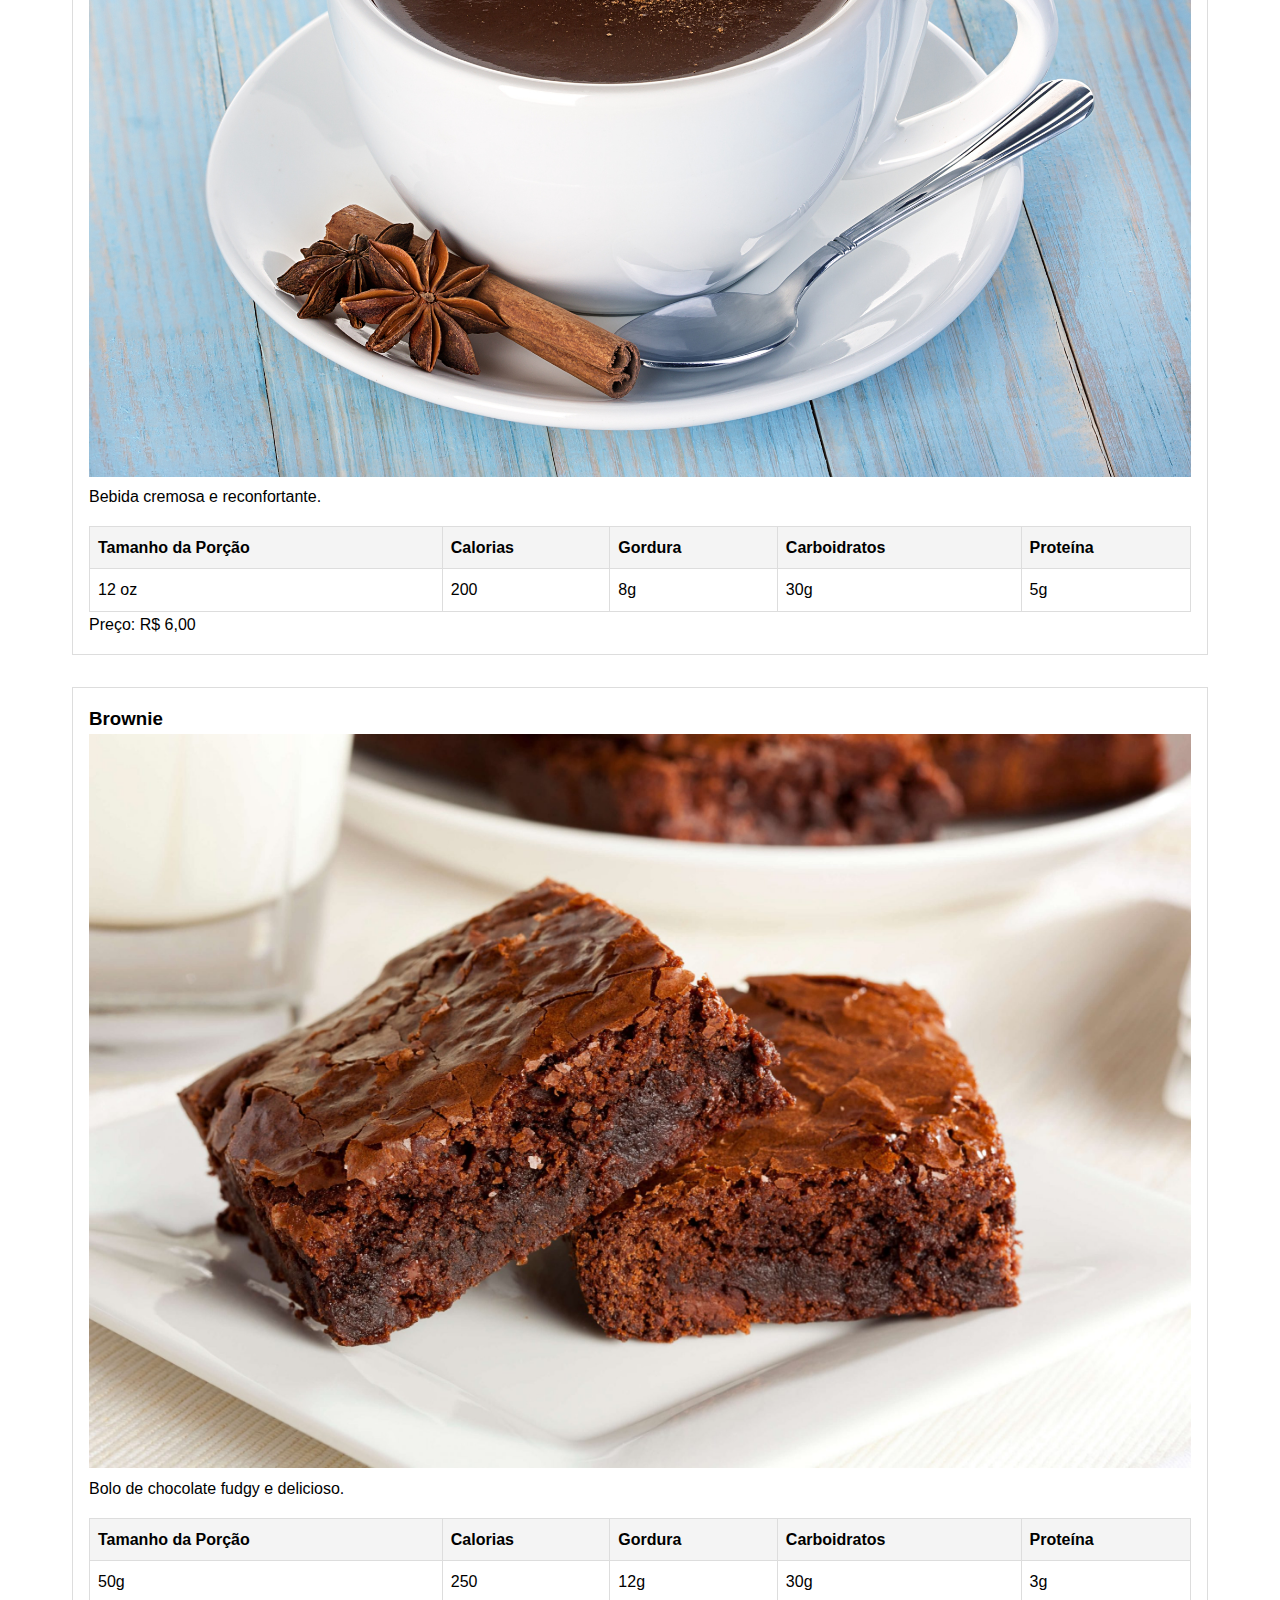
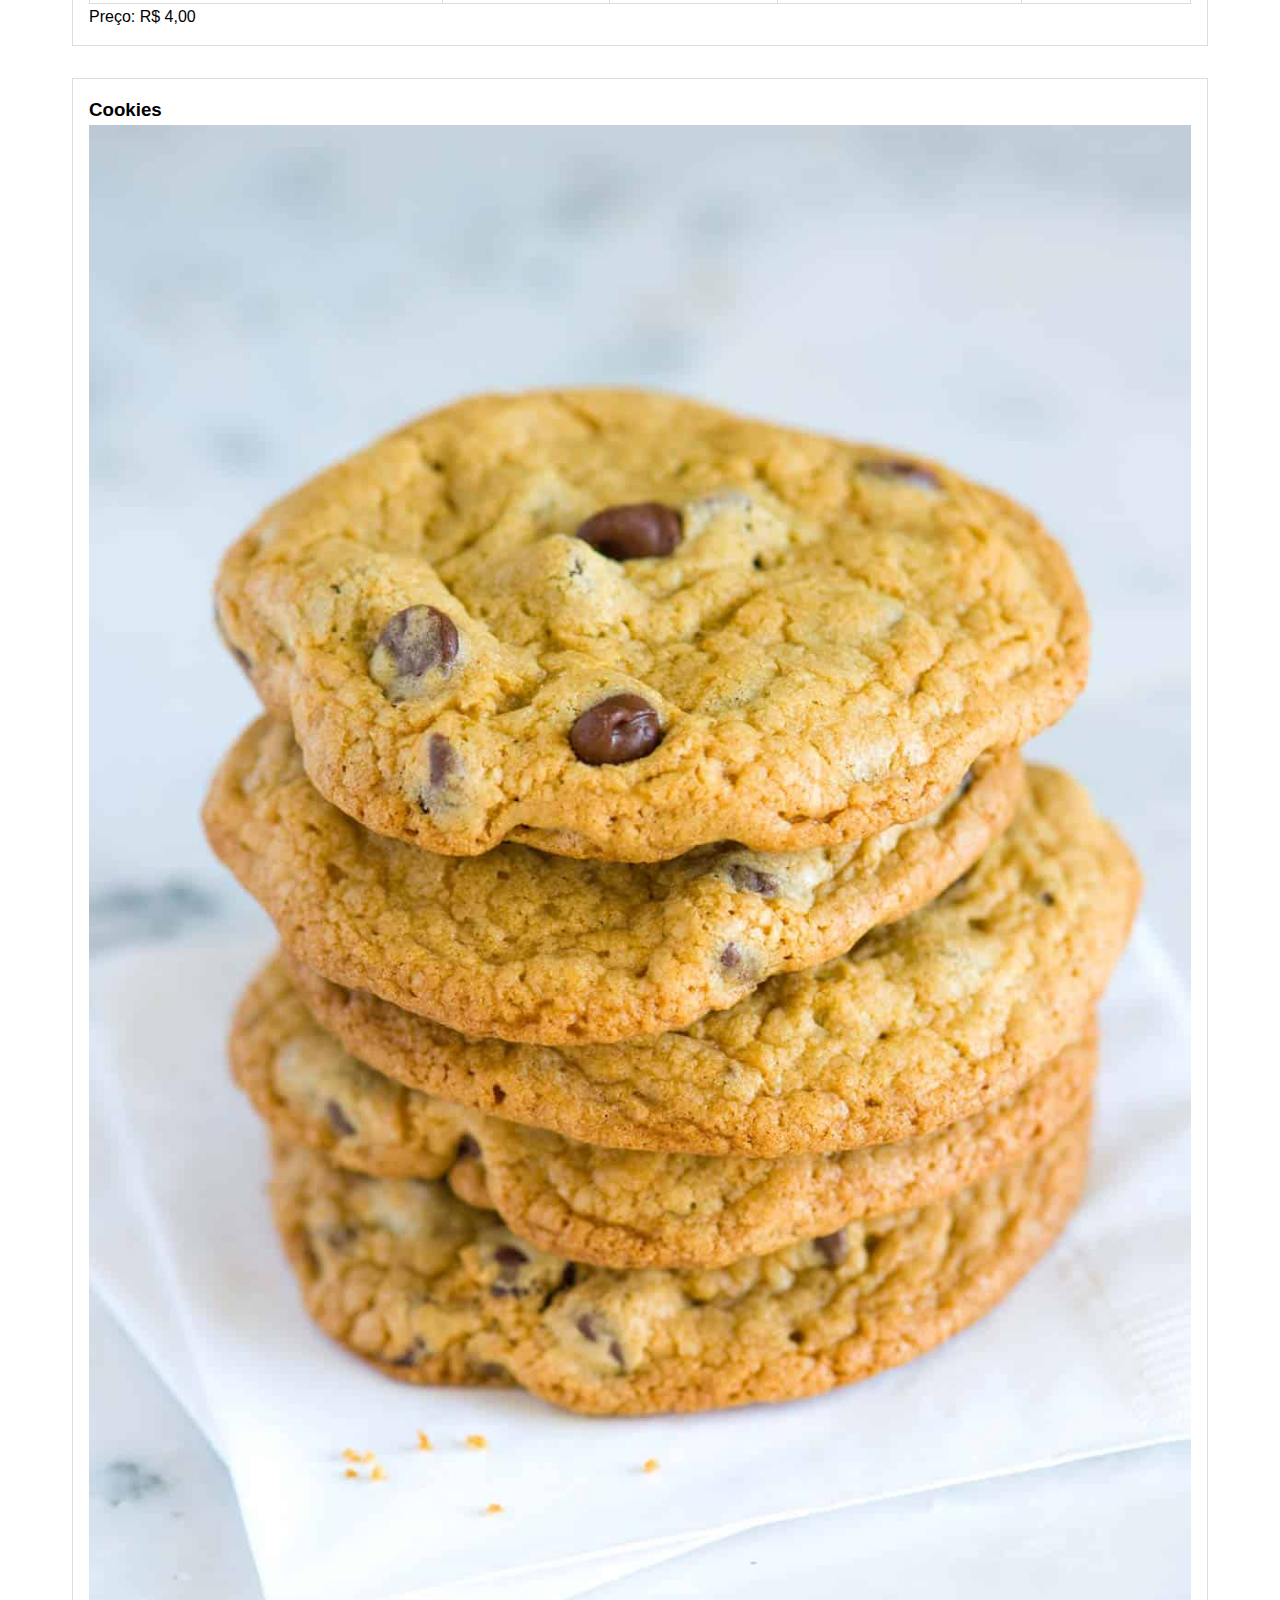
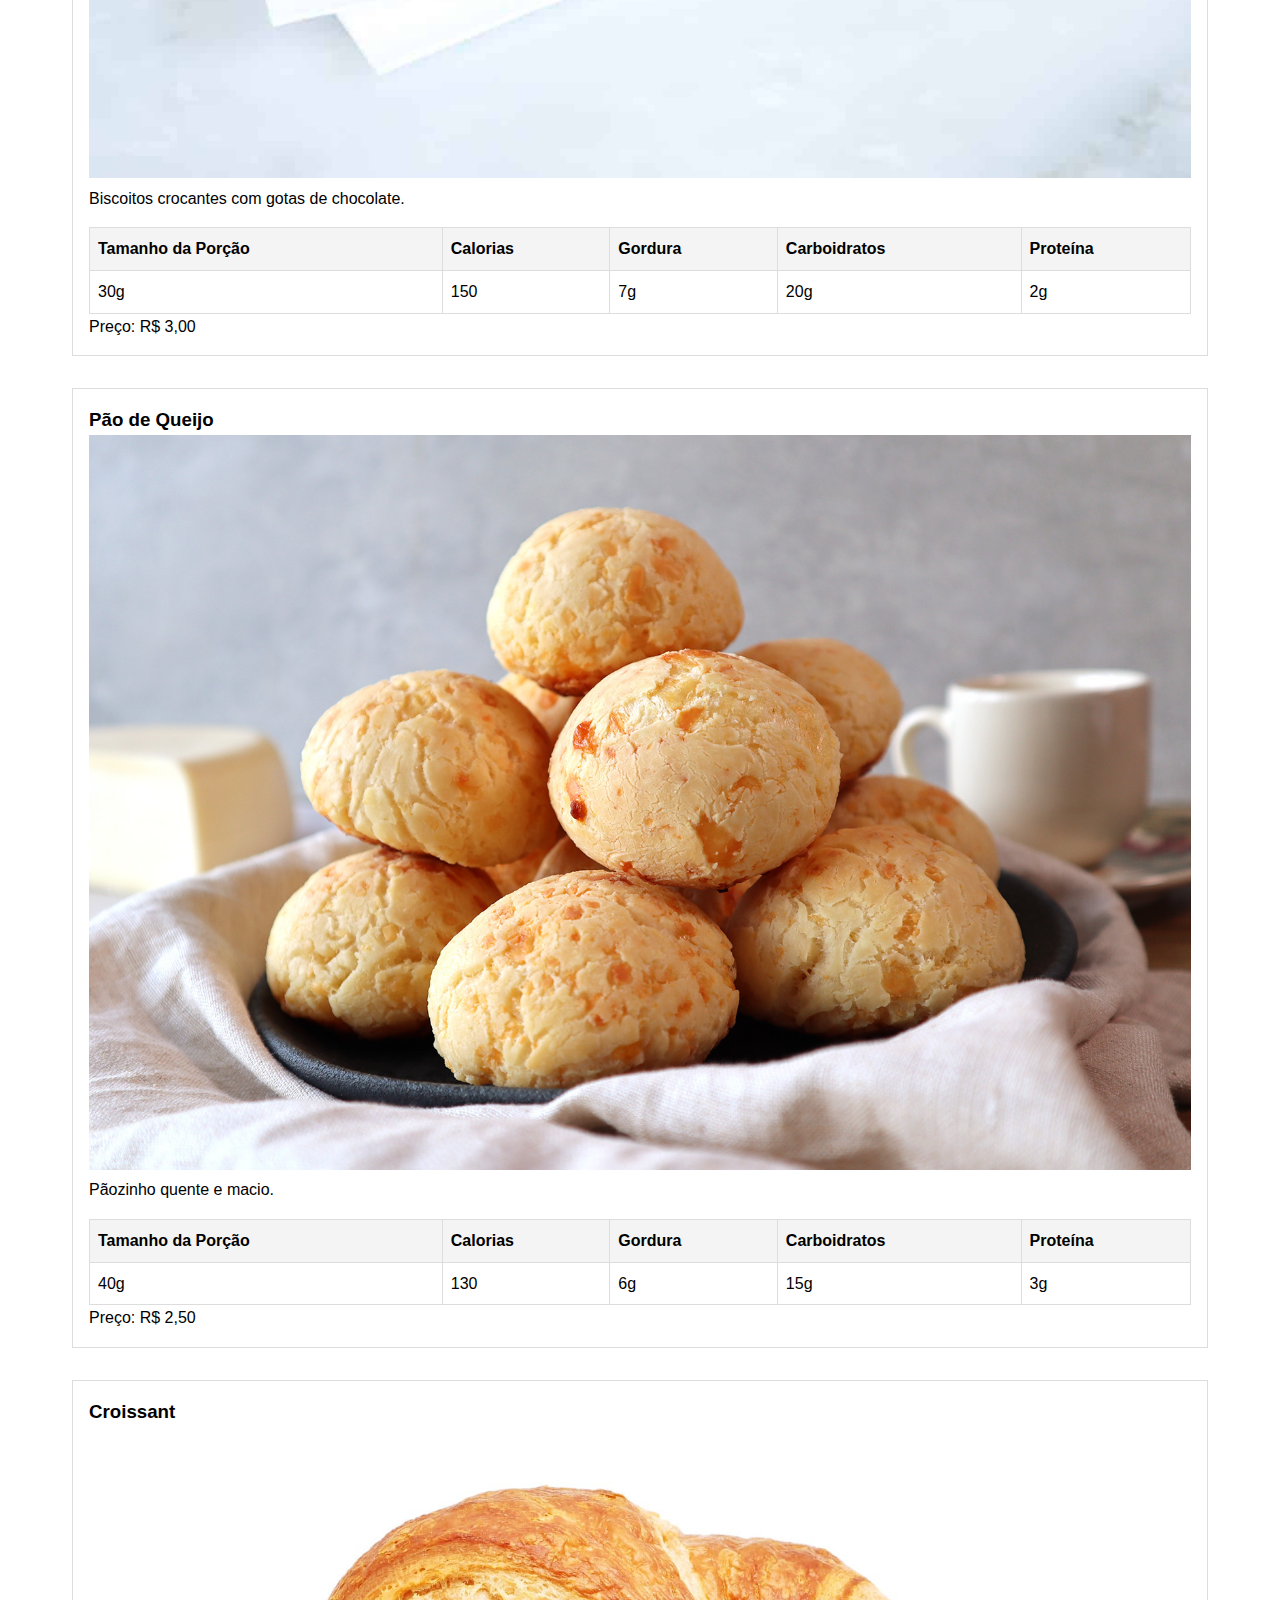
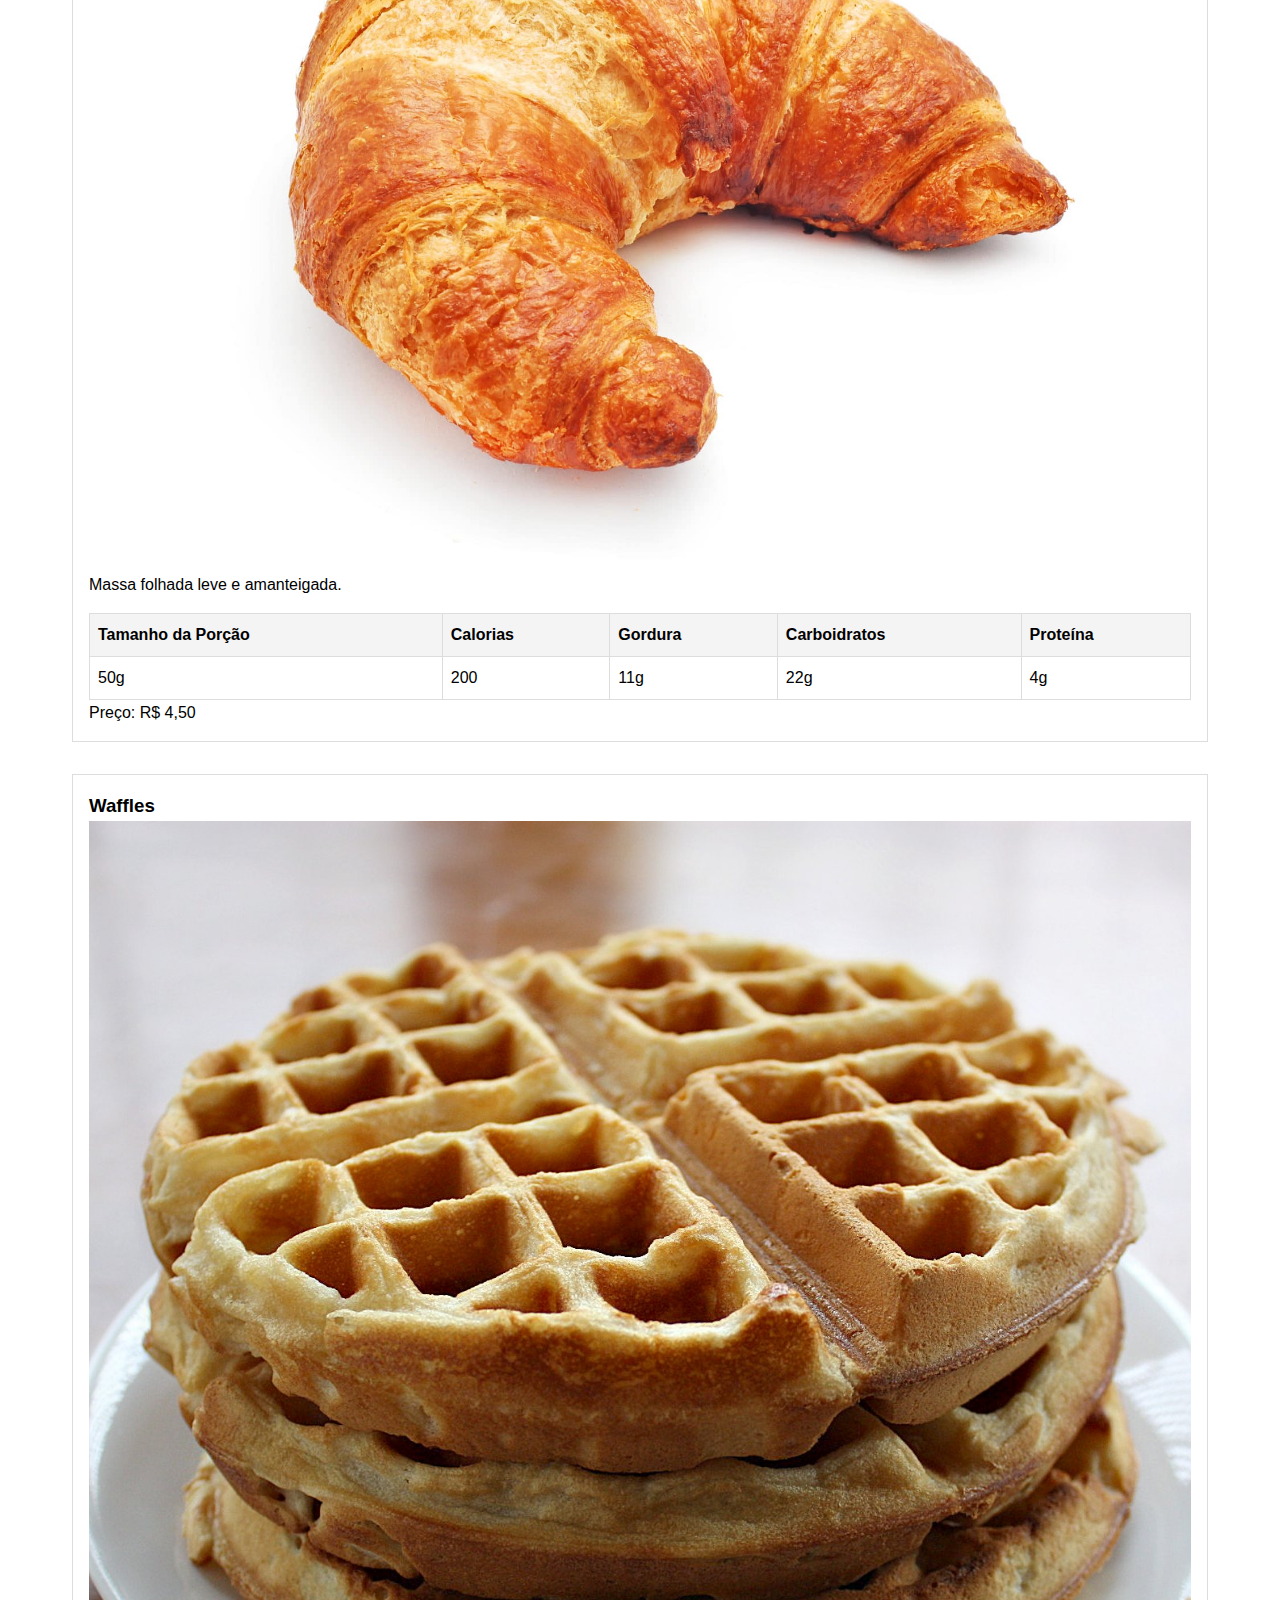
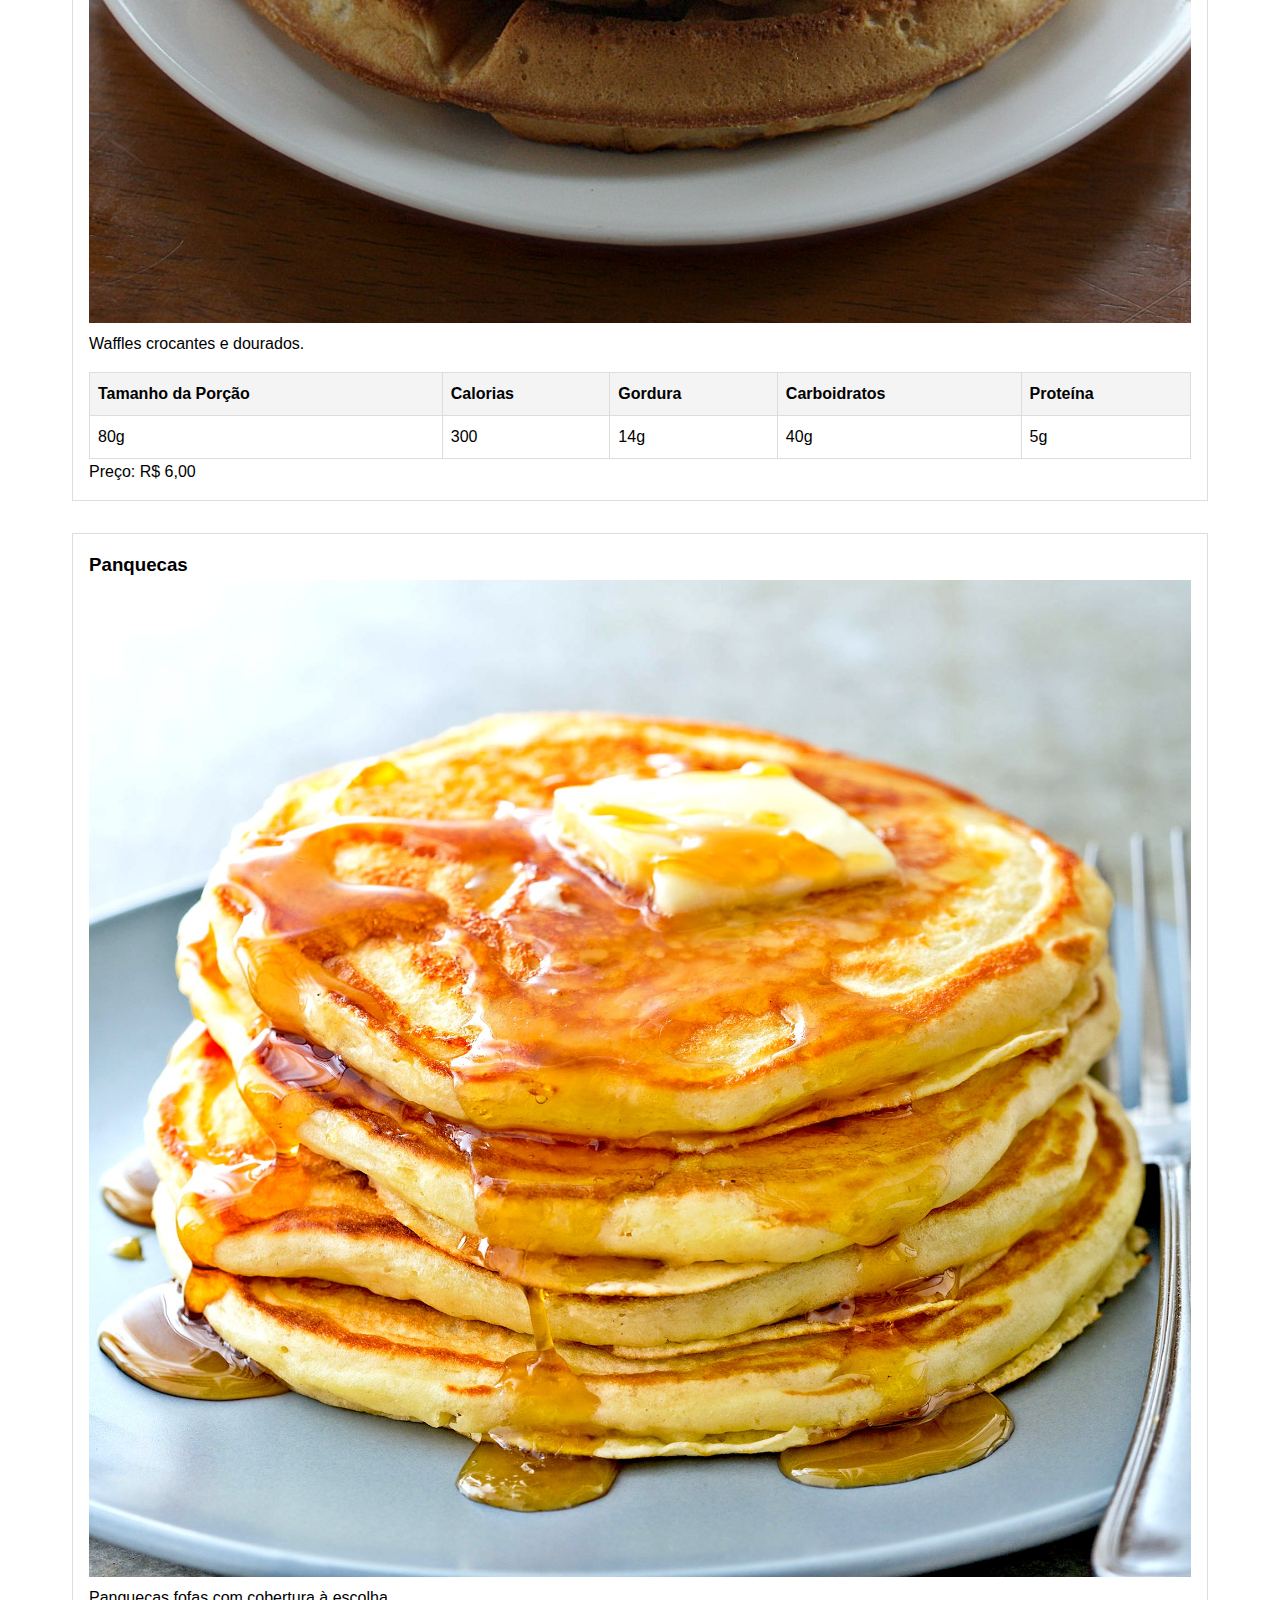
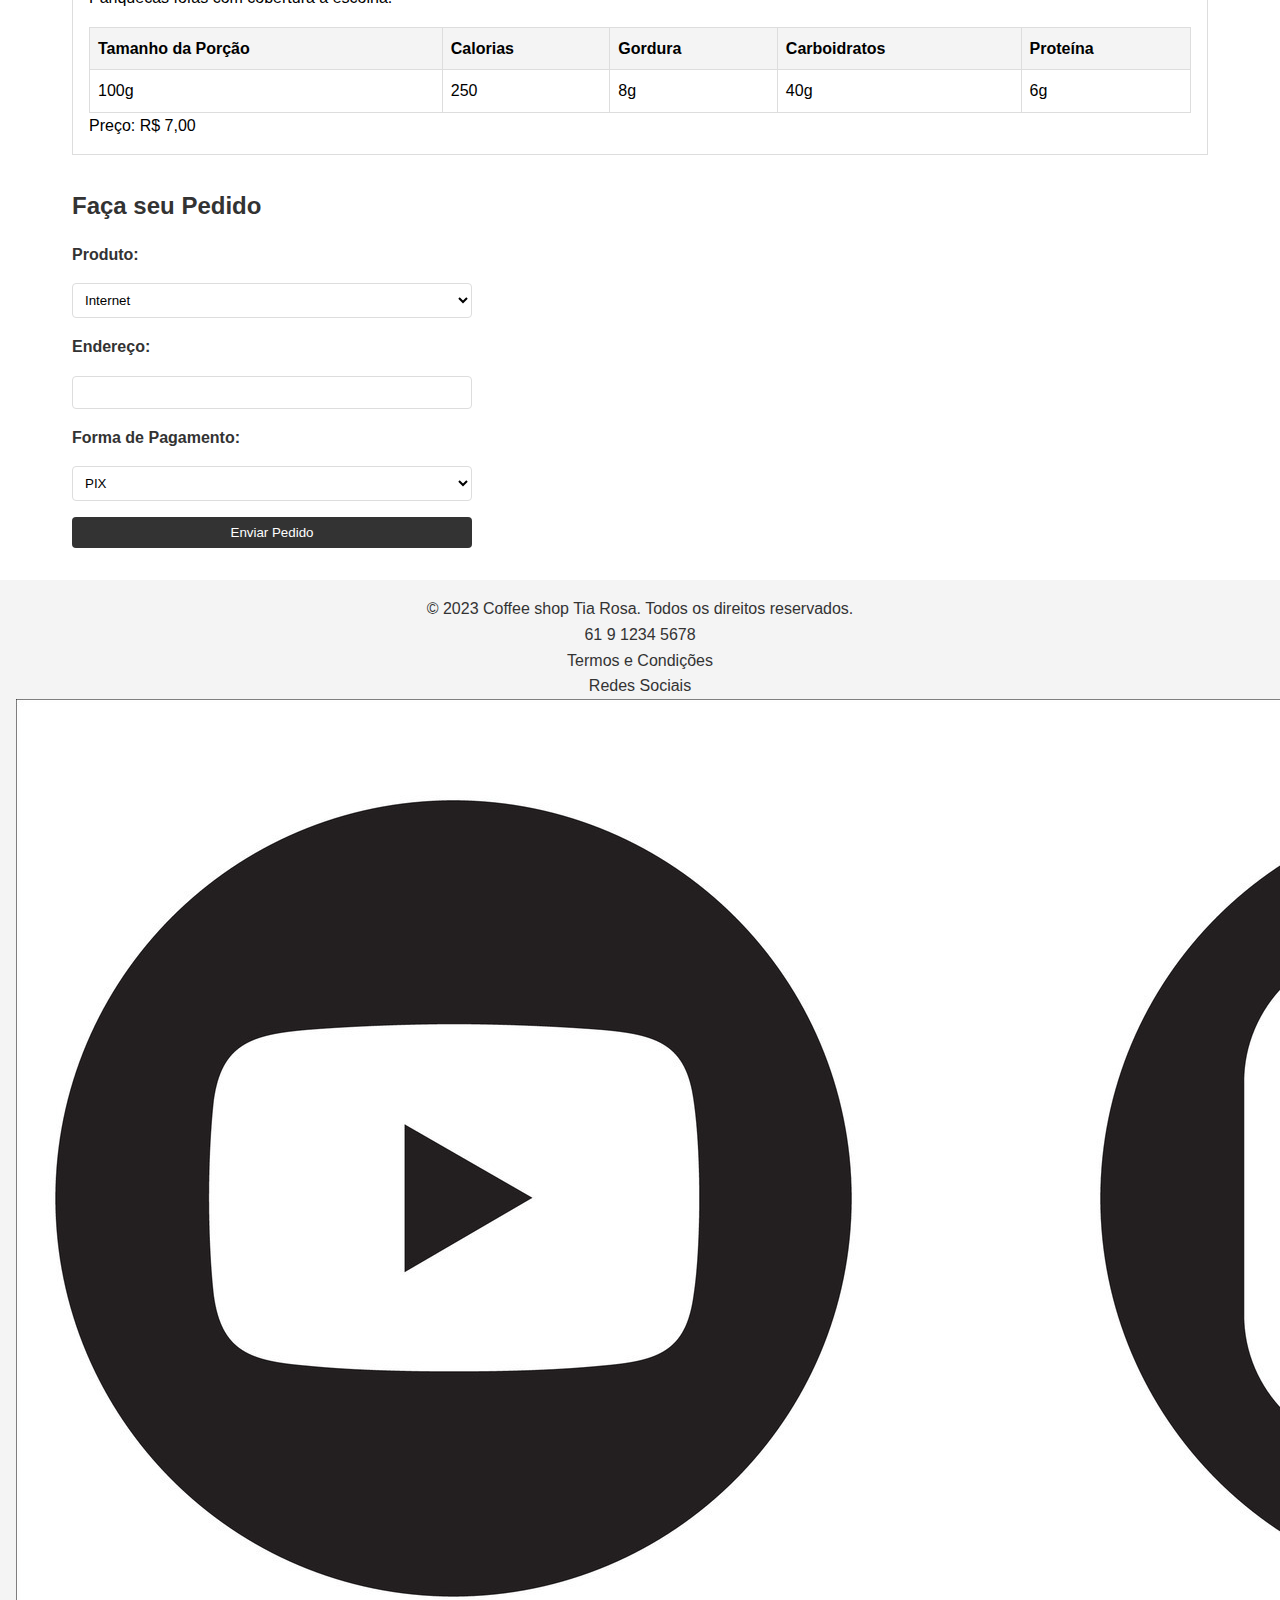
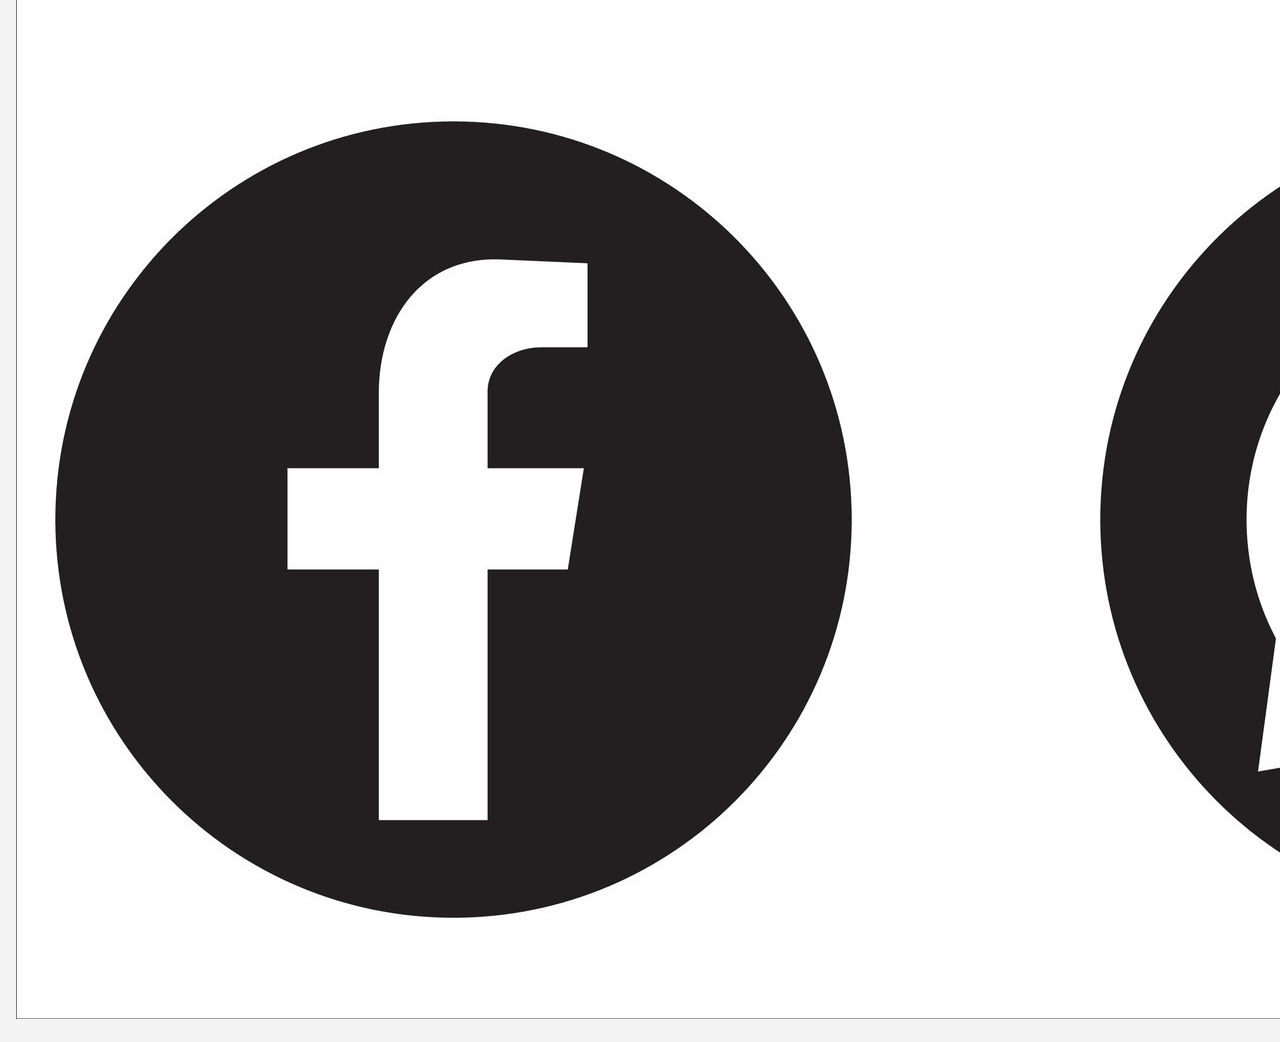
<file: menu2_pix.html>
<!DOCTYPE html>
<html lang="pt">
<head>
    <meta charset="UTF-8">
    <meta name="viewport" content="width=device-width, initial-scale=1.0">
    <title>Cardápio - Coffee shop Tia Rosa</title>
    <link rel="stylesheet" href="styles.css">
</head>
<body>
    <!-- Seção do Cabeçalho -->
    <header>
        <h1>Coffee shop Tia Rosa</h1>
        <nav>
            <ul>
                <li><a href="index.html">Home</a></li>
                <li><a href="menu.html">Cardápio</a></li>
            </ul>
        </nav>
    </header>

    <!-- Seção Principal -->
    <main>
        <h2>Cardápio Detalhado</h2>
        <!-- Seções de Produtos -->
        <div id="internet" class="product">
            <h3>Internet</h3>
            <img src="internet.jpg" alt="Internet">
            <p>Acesso à internet de alta velocidade enquanto você aproveita seu café.</p>
        </div>
        <div id="cafe" class="product">
            <h3>Café</h3>
            <img src="cafe.jpg" alt="Café">
            <p>Café clássico feito com grãos selecionados.</p>
            <table>
                <thead>
                    <tr>
                        <th>Tamanho da Porção</th>
                        <th>Calorias</th>
                        <th>Gordura</th>
                        <th>Carboidratos</th>
                        <th>Proteína</th>
                    </tr>
                </thead>
                <tbody>
                    <tr>
                        <td>12 oz</td>
                        <td>5</td>
                        <td>0g</td>
                        <td>0g</td>
                        <td>0g</td>
                    </tr>
                </tbody>
            </table>
            <p>Preço: R$ 5,00</p>
        </div>
        <div id="espresso" class="product">
            <h3>Espresso</h3>
            <img src="espresso.jpg" alt="Espresso">
            <p>Shot intenso de café puro.</p>
            <table>
                <thead>
                    <tr>
                        <th>Tamanho da Porção</th>
                        <th>Calorias</th>
                        <th>Gordura</th>
                        <th>Carboidratos</th>
                        <th>Proteína</th>
                    </tr>
                </thead>
                <tbody>
                    <tr>
                        <td>1 oz</td>
                        <td>3</td>
                        <td>0g</td>
                        <td>0g</td>
                        <td>0g</td>
                    </tr>
                </tbody>
            </table>
            <p>Preço: R$ 4,00</p>
        </div>
        <div id="cappuccino" class="product">
            <h3>Cappuccino</h3>
            <img src="cappuccino.jpg" alt="Cappuccino">
            <p>Café com leite espumoso e toque de canela.</p>
            <table>
                <thead>
                    <tr>
                        <th>Tamanho da Porção</th>
                        <th>Calorias</th>
                        <th>Gordura</th>
                        <th>Carboidratos</th>
                        <th>Proteína</th>
                    </tr>
                </thead>
                <tbody>
                    <tr>
                        <td>12 oz</td>
                        <td>120</td>
                        <td>5g</td>
                        <td>10g</td>
                        <td>6g</td>
                    </tr>
                </tbody>
            </table>
            <p>Preço: R$ 6,00</p>
        </div>
        <div id="chocolate-quente" class="product">
            <h3>Chocolate Quente</h3>
            <img src="chocolate-quente.jpg" alt="Chocolate Quente">
            <p>Bebida cremosa e reconfortante.</p>
            <table>
                <thead>
                    <tr>
                        <th>Tamanho da Porção</th>
                        <th>Calorias</th>
                        <th>Gordura</th>
                        <th>Carboidratos</th>
                        <th>Proteína</th>
                    </tr>
                </thead>
                <tbody>
                    <tr>
                        <td>12 oz</td>
                        <td>200</td>
                        <td>8g</td>
                        <td>30g</td>
                        <td>5g</td>
                    </tr>
                </tbody>
            </table>
            <p>Preço: R$ 6,00</p>
        </div>
        <div id="brownie" class="product">
            <h3>Brownie</h3>
            <img src="brownie.jpg" alt="Brownie">
            <p>Bolo de chocolate fudgy e delicioso.</p>
            <table>
                <thead>
                    <tr>
                        <th>Tamanho da Porção</th>
                        <th>Calorias</th>
                        <th>Gordura</th>
                        <th>Carboidratos</th>
                        <th>Proteína</th>
                    </tr>
                </thead>
                <tbody>
                    <tr>
                        <td>50g</td>
                        <td>250</td>
                        <td>12g</td>
                        <td>30g</td>
                        <td>3g</td>
                    </tr>
                </tbody>
            </table>
            <p>Preço: R$ 4,00</p>
        </div>
        <div id="cookies" class="product">
            <h3>Cookies</h3>
            <img src="cookies.jpg" alt="Cookies">
            <p>Biscoitos crocantes com gotas de chocolate.</p>
            <table>
                <thead>
                    <tr>
                        <th>Tamanho da Porção</th>
                        <th>Calorias</th>
                        <th>Gordura</th>
                        <th>Carboidratos</th>
                        <th>Proteína</th>
                    </tr>
                </thead>
                <tbody>
                    <tr>
                        <td>30g</td>
                        <td>150</td>
                        <td>7g</td>
                        <td>20g</td>
                        <td>2g</td>
                    </tr>
                </tbody>
            </table>
            <p>Preço: R$ 3,00</p>
        </div>
        <div id="pao-de-queijo" class="product">
            <h3>Pão de Queijo</h3>
            <img src="pao-de-queijo.jpg" alt="Pão de Queijo">
            <p>Pãozinho quente e macio.</p>
            <table>
                <thead>
                    <tr>
                        <th>Tamanho da Porção</th>
                        <th>Calorias</th>
                        <th>Gordura</th>
                        <th>Carboidratos</th>
                        <th>Proteína</th>
                    </tr>
                </thead>
                <tbody>
                    <tr>
                        <td>40g</td>
                        <td>130</td>
                        <td>6g</td>
                        <td>15g</td>
                        <td>3g</td>
                    </tr>
                </tbody>
            </table>
            <p>Preço: R$ 2,50</p>
        </div>
        <div id="croissant" class="product">
            <h3>Croissant</h3>
            <img src="croissant.jpg" alt="Croissant">
            <p>Massa folhada leve e amanteigada.</p>
            <table>
                <thead>
                    <tr>
                        <th>Tamanho da Porção</th>
                        <th>Calorias</th>
                        <th>Gordura</th>
                        <th>Carboidratos</th>
                        <th>Proteína</th>
                    </tr>
                </thead>
                <tbody>
                    <tr>
                        <td>50g</td>
                        <td>200</td>
                        <td>11g</td>
                        <td>22g</td>
                        <td>4g</td>
                    </tr>
                </tbody>
            </table>
            <p>Preço: R$ 4,50</p>
        </div>
        <div id="waffles" class="product">
            <h3>Waffles</h3>
            <img src="waffles.jpg" alt="Waffles">
            <p>Waffles crocantes e dourados.</p>
            <table>
                <thead>
                    <tr>
                        <th>Tamanho da Porção</th>
                        <th>Calorias</th>
                        <th>Gordura</th>
                        <th>Carboidratos</th>
                        <th>Proteína</th>
                    </tr>
                </thead>
                <tbody>
                    <tr>
                        <td>80g</td>
                        <td>300</td>
                        <td>14g</td>
                        <td>40g</td>
                        <td>5g</td>
                    </tr>
                </tbody>
            </table>
            <p>Preço: R$ 6,00</p>
        </div>
        <div id="panquecas" class="product">
            <h3>Panquecas</h3>
            <img src="panquecas.jpg" alt="Panquecas">
            <p>Panquecas fofas com cobertura à escolha.</p>
            <table>
                <thead>
                    <tr>
                        <th>Tamanho da Porção</th>
                        <th>Calorias</th>
                        <th>Gordura</th>
                        <th>Carboidratos</th>
                        <th>Proteína</th>
                    </tr>
                </thead>
                <tbody>
                    <tr>
                        <td>100g</td>
                        <td>250</td>
                        <td>8g</td>
                        <td>40g</td>
                        <td>6g</td>
                    </tr>
                </tbody>
            </table>
            <p>Preço: R$ 7,00</p>
        </div>

        <!-- Formulário de Entrega -->
        <section id="delivery">
            <h2>Faça seu Pedido</h2>
            <form id="delivery-form">
                <label for="product">Produto:</label>
                <select id="product" name="product">
                    <option value="internet">Internet</option>
                    <option value="cafe">Café</option>
                    <option value="espresso">Espresso</option>
                    <option value="cappuccino">Cappuccino</option>
                    <option value="chocolate-quente">Chocolate Quente</option>
                    <option value="brownie">Brownie</option>
                    <option value="cookies">Cookies</option>
                    <option value="pao-de-queijo">Pão de Queijo</option>
                    <option value="croissant">Croissant</option>
                    <option value="waffles">Waffles</option>
                    <option value="panquecas">Panquecas</option>
                </select>
                <label for="address">Endereço:</label>
                <input type="text" id="address" name="address">
                <label for="payment">Forma de Pagamento:</label>
                <select id="payment" name="payment">
                    <option value="PIX">PIX</option>
                    <option value="cartao_credito">Cartão de Crédito</option>
                    <option value="cartao_debito">Cartão de Débito</option>
                </select>
                <button type="submit">Enviar Pedido</button>
            </form>
            <div id="confirmation" style="display: none;">Seu pedido está a caminho!</div>
        </section>
    </main>

    <!-- Rodapé -->
    <footer>
        <p>&copy; 2023 Coffee shop Tia Rosa. Todos os direitos reservados.</p>
	<p>61 9 1234 5678</p>
	<p>Termos e Condições</p>
	<p>Redes Sociais</p>
        <img src="redes_sociais.jpg" alt="redes">
    </footer>

    <script src="script.js"></script>
</body>
</html>
</file>
<file: styles.css>
/* Estilos Globais */
* {
    box-sizing: border-box;
    margin: 0;
    padding: 0;
}

body {
    font-family: Arial, sans-serif;
    line-height: 1.6;
    background-color: #ffffff; /* Fundo branco para o corpo */
}

/* Estilos do Cabeçalho */
header {
    display: flex;
    justify-content: space-between;
    align-items: center;
    background-color: #ffffff; /* Cabeçalho branco */
    color: #333; /* Texto em cinza escuro para contraste */
    padding: 1rem;
    border-bottom: 1px solid #ddd; /* Linha sutil para separação */
    position: fixed; /* Torna o header fixo no topo */
    top: 0; /* Alinha ao topo da página */
    width: 100%; /* Ocupa toda a largura */
    z-index: 1000; /* Garante que fique acima de outros elementos */
}

header h1 {
    font-size: 2rem;
}

nav ul {
    list-style: none;
    display: flex;
}

nav ul li {
    margin-left: 1rem;
}

nav a {
    color: #333; /* Links em cinza escuro */
    text-decoration: none;
}

nav a:hover {
    text-decoration: underline;
}

/* Estilos da Seção Principal */
main {
    max-width: 1200px;
    margin: 0 auto;
    padding: 2rem;
    padding-top: 5rem; /* Adiciona espaço no topo para evitar sobreposição com o header fixo */
}

h2 {
    margin-bottom: 1rem;
    color: #333; /* Títulos em cinza escuro */
}

/* Grade do Cardápio Resumido */
.menu-grid {
    display: grid;
    grid-template-columns: repeat(3, 1fr);
    gap: 1rem;
}

.menu-card {
    border: 1px solid #ddd;
    padding: 1rem;
    text-align: center;
    background-color: #ffffff; /* Fundo branco para os cartões */
    transition: transform 0.2s;
}

.menu-card:hover {
    transform: scale(1.05);
}

.menu-card a {
    text-decoration: none;
    color: #333;
}

.menu-card img {
    max-width: 100%;
    height: auto;
}

/* Estilos dos Produtos Detalhados */
.product {
    margin-bottom: 2rem;
    background-color: #ffffff; /* Fundo branco para os produtos */
    padding: 1rem;
    border: 1px solid #ddd;
}

.product img {
    max-width: 100%;
    height: auto;
}

table {
    width: 100%;
    border-collapse: collapse;
    margin-top: 1rem;
}

table th, table td {
    border: 1px solid #ddd;
    padding: 0.5rem;
    text-align: left;
}

table th {
    background-color: #f4f4f4; /* Cinza claro para cabeçalhos da tabela */
}

/* Estilos do Formulário de Entrega */
#delivery {
    margin-top: 2rem;
}

form {
    display: flex;
    flex-direction: column;
    gap: 1rem;
    max-width: 400px;
}

label {
    font-weight: bold;
    color: #333;
}

select, input[type="text"] {
    padding: 0.5rem;
    border: 1px solid #ddd;
    border-radius: 4px;
    background-color: #ffffff; /* Fundo branco para campos */
}

button {
    padding: 0.5rem 1rem;
    background-color: #333; /* Botão em cinza escuro */
    color: #ffffff; /* Texto branco no botão */
    border: none;
    border-radius: 4px;
    cursor: pointer;
}

button:hover {
    background-color: #555; /* Tom mais escuro no hover */
}

#confirmation {
    margin-top: 1rem;
    color: #333; /* Mensagem em cinza escuro */
    font-weight: bold;
}

/* Estilos do Pop-up */
#popup {
    display: none; /* Inicialmente escondido */
    position: fixed;
    top: 0;
    left: 0;
    width: 100%;
    height: 100%;
    background-color: rgba(0, 0, 0, 0.5); /* Fundo semitransparente */
    justify-content: center;
    align-items: center;
    z-index: 2000; /* Acima do header */
}

.popup-content {
    background-color: #ffffff; /* Fundo branco para o conteúdo */
    padding: 2rem;
    border-radius: 8px;
    text-align: center;
    box-shadow: 0 4px 8px rgba(0, 0, 0, 0.2);
}

.popup-content p {
    margin-bottom: 1rem;
    color: #333;
}

.popup-content button {
    padding: 0.5rem 1rem;
    background-color: #333;
    color: #ffffff;
    border: none;
    border-radius: 4px;
    cursor: pointer;
}

.popup-content button:hover {
    background-color: #555;
}

/* Estilos do Rodapé */
footer {
    text-align: center;
    padding: 1rem;
    background-color: #f4f4f4; /* Cinza claro para o rodapé */
    color: #333;
}

/* Media Queries para Responsividade */
@media (max-width: 768px) {
    .menu-grid {
        grid-template-columns: 1fr;
    }

    header {
        flex-direction: column;
        text-align: center;
    }

    nav ul {
        margin-top: 1rem;
    }
}
</file>
